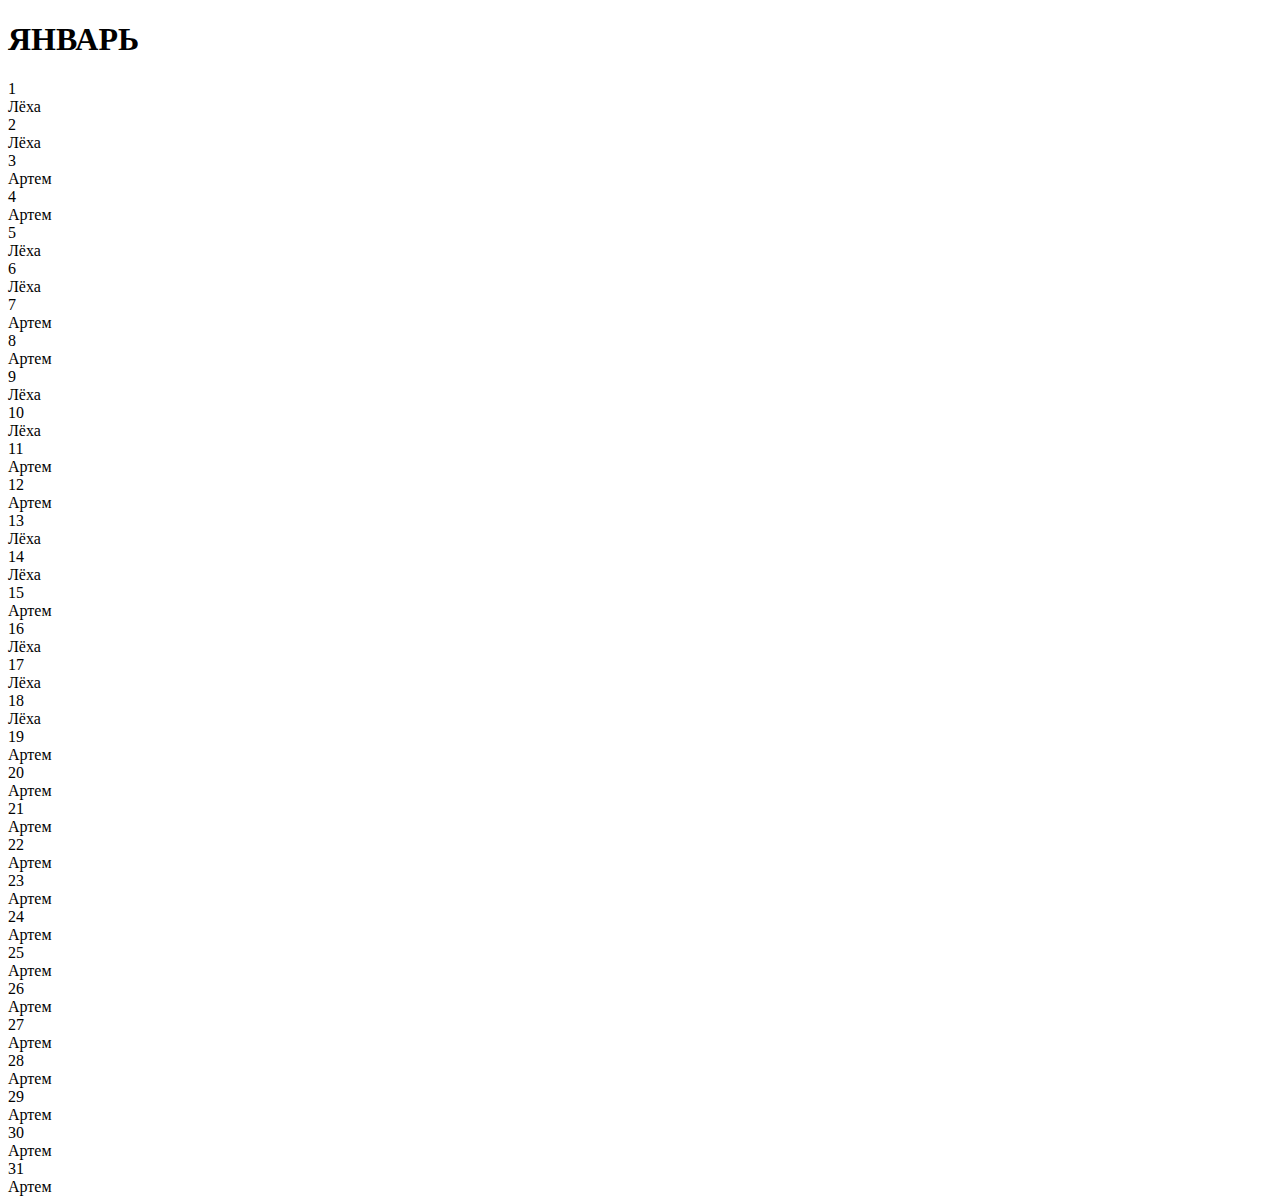
<file: index.html>
<!DOCTYPE html>
<html lang="ru">
<head>
  <meta charset="UTF-8">
  <meta name="viewport" content="width=device-width, initial-scale=1.0">
  <title>График смен</title>
  <link rel="stylesheet?=v1" href="style.css?=v2">
</head>
<body>

  <header class="header">
    <h1>ЯНВАРЬ</h1>
  </header>

  <main class="drum" id="drum">
    <!-- карточки генерируются JS -->
  </main>

  <script src="script.js"></script>
</body>
</html>
</file>
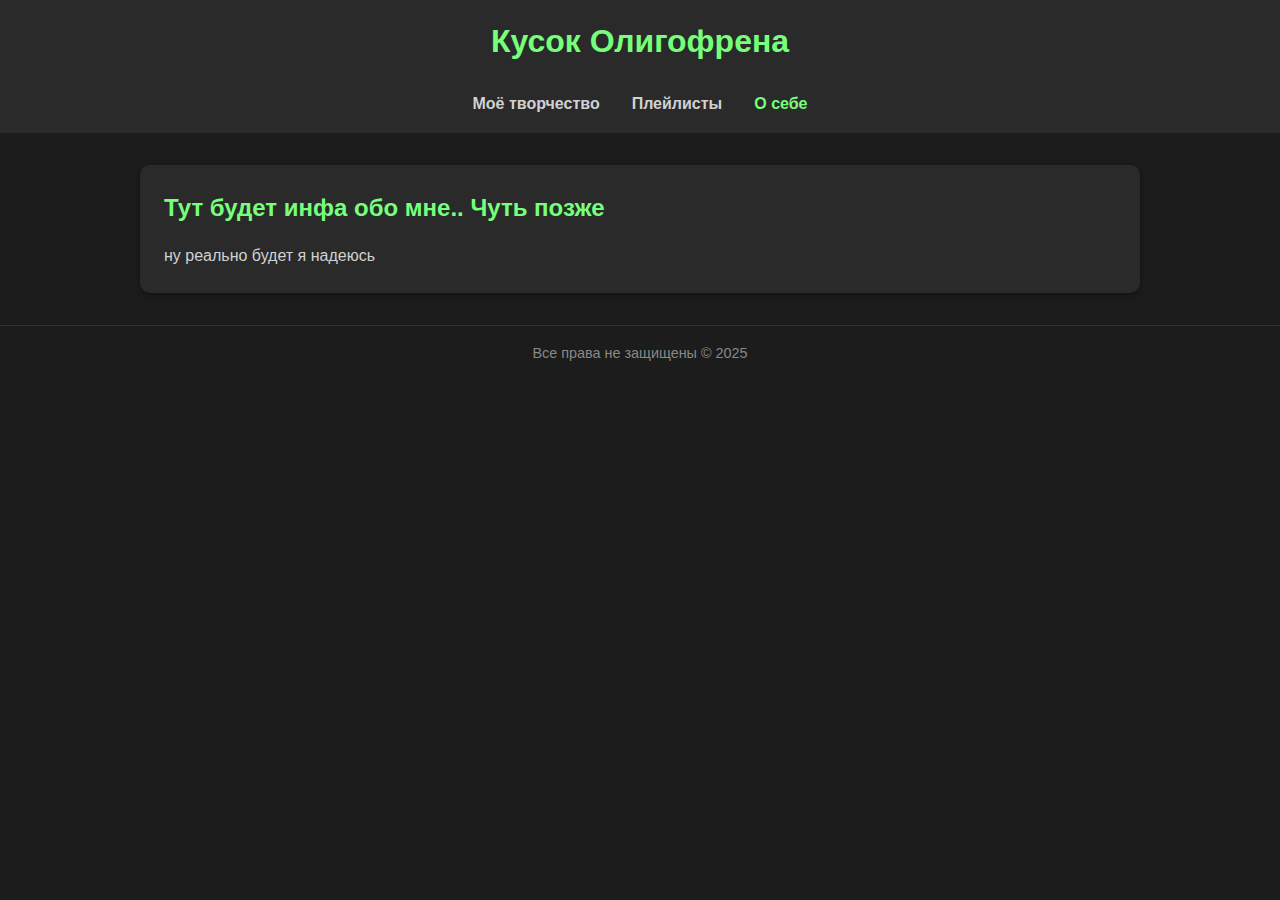
<file: html/about_me.html>
<!DOCTYPE html>
<html lang="ru">
<head>
  <meta charset="UTF-8">
  <meta name="viewport" content="width=device-width, initial-scale=1.0">
  <title>Кусок Олигофрена</title>
  <link rel="stylesheet" href="../css/style.css">
</head>
<body>
  <header>
  <div class="container">
    <h1><a href="../index.html" style="color: var(--accent); text-decoration: none;">Кусок Олигофрена</a></h1>
    <nav>
      <ul>
          <li><a href="my_creation.html">Моё творчество</a></li>
          <li><a href="playlists.html">Плейлисты</a></li>
          <li><a href="about_me.html" style="color: var(--accent);">О себе</a></li>
      </ul>
    </nav>
  </div>
</header>

  <main class="container">
  <section class="post-card">
    <h2>Тут будет инфа обо мне.. Чуть позже</h2>
    <p>
    ну реально будет я надеюсь
  </p>
</section>
  </main>
</body>
</html>

  </main>

  <footer class="site-footer">
    <p>Все права не защищены © 2025</p>
  </footer>
</body>
</html>
</file>
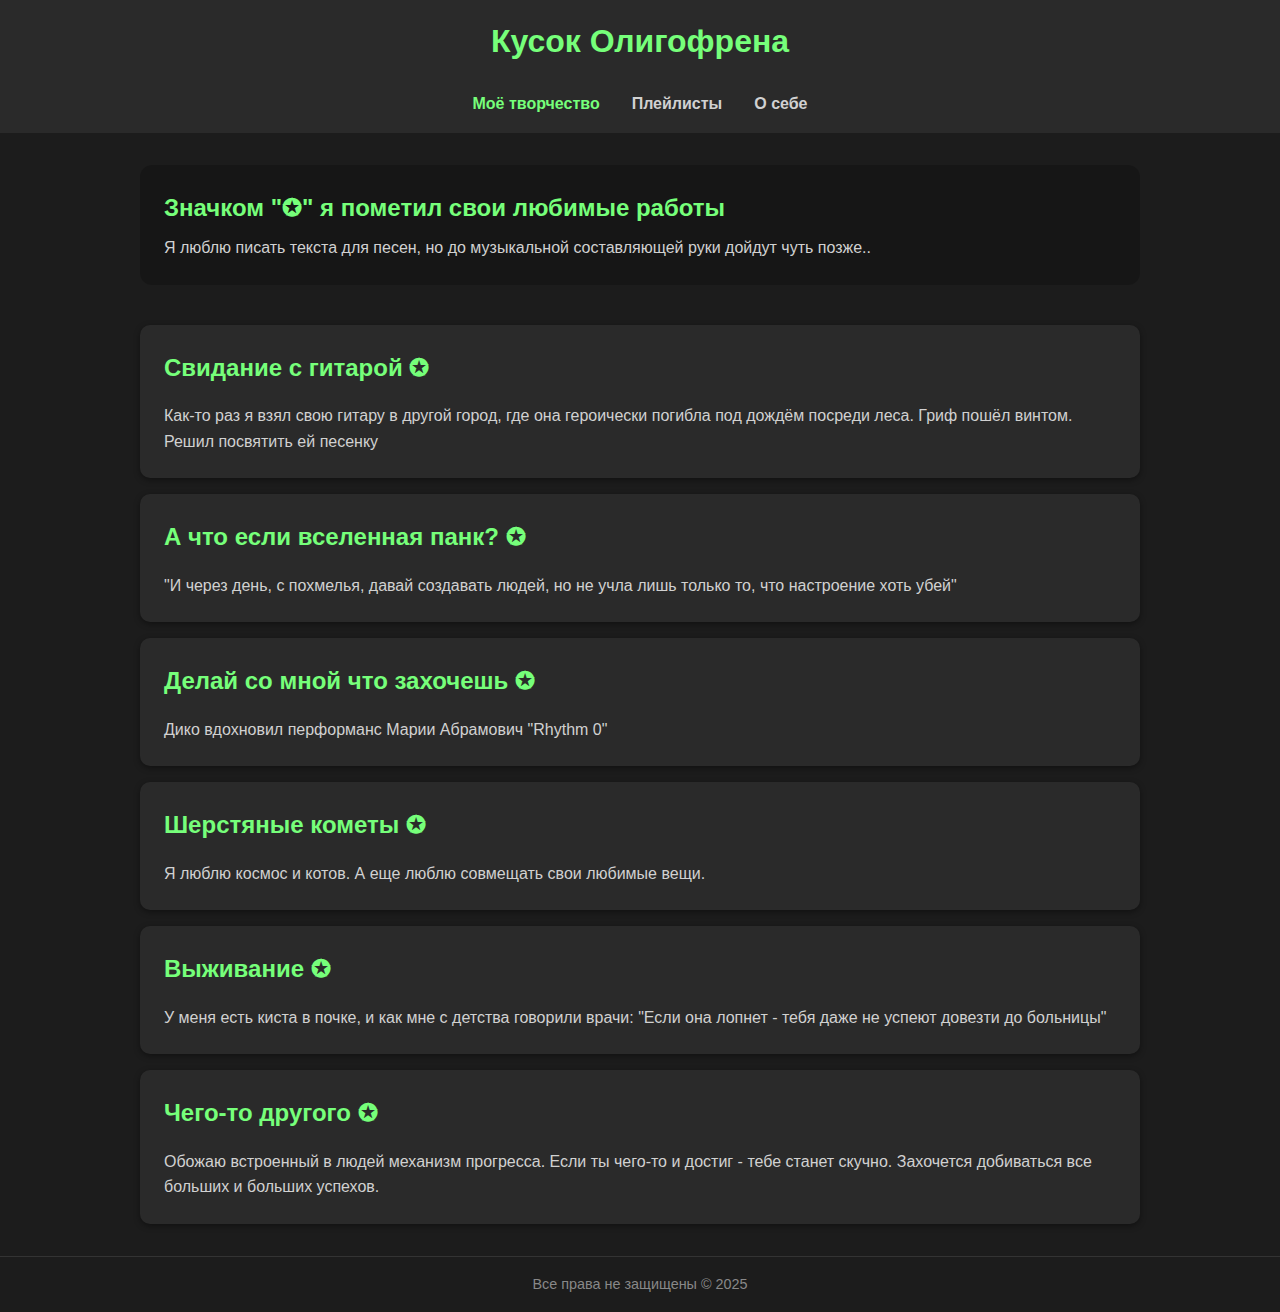
<file: html/my_creation.html>
<!DOCTYPE html>
<html lang="ru">
<head>
  <meta charset="UTF-8">
  <meta name="viewport" content="width=device-width, initial-scale=1.0">
  <title>Кусок Олигофрена</title>
  <link rel="stylesheet" href="../css/style.css">
</head>
<body>
  <header>
  <div class="container">
    <h1><a href="../index.html" style="color: var(--accent); text-decoration: none;">Кусок Олигофрена</a></h1>
    <nav>
      <ul>
          <li><a href="my_creation.html" style="color: var(--accent);">Моё творчество</a></li>
          <li><a href="playlists.html">Плейлисты</a></li>
          <li><a href="about_me.html">О себе</a></li>
      </ul>
    </nav>
  </div>
</header>

  <main class="container">
  <section class="profile-card">
    <h2>Значком "✪" я пометил свои любимые работы</h2>
    <p>
      Я люблю писать текста для песен, но до музыкальной составляющей руки дойдут чуть позже..
    </p>
  </section>

  <a href="songs/svidanie_s_gitaroy.html" class="post-card-link">
    <section class="post-card">
      <h2>Свидание с гитарой ✪</h2>
      <p>
        Как-то раз я взял свою гитару в другой город, где она героически погибла под дождём посреди леса. Гриф пошёл винтом. Решил посвятить ей песенку
      </p>
    </section>
  </a>
</html>

  <a href="songs/a_chto_esli_vselennaya_pank.html" class="post-card-link">
    <section class="post-card">
      <h2>А что если вселенная панк? ✪</h2>
      <p>
	    "И через день, с похмелья, давай создавать людей, но не учла лишь только то, что настроение хоть убей"
      </p>
    </section>
  </a>
</html>

  <a href="songs/delay_so_mnoy_chto_zahochesh.html" class="post-card-link">
    <section class="post-card">
      <h2>Делай со мной что захочешь ✪</h2>
      <p>
	    Дико вдохновил перформанс Марии Абрамович "Rhythm 0"
      </p>
    </section>
  </a>
</html>

  <a href="songs/sherstyanie_kometi.html" class="post-card-link">
    <section class="post-card">
      <h2>Шерстяные кометы ✪</h2>
      <p>
	    Я люблю космос и котов. А еще люблю совмещать свои любимые вещи.
      </p>
    </section>
  </a>
</html>

  <a href="songs/vijivanie.html" class="post-card-link">
    <section class="post-card">
      <h2>Выживание ✪</h2>
      <p>
	    У меня есть киста в почке, и как мне с детства говорили врачи: "Если она лопнет - тебя даже не успеют довезти до больницы"
      </p>
    </section>
  </a>
</html>

  <a href="songs/chegoto_drugogo.html" class="post-card-link">
    <section class="post-card">
      <h2>Чего-то другого ✪</h2>
      <p>
	    Обожаю встроенный в людей механизм прогресса. Если ты чего-то и достиг - тебе станет скучно. Захочется добиваться все больших и больших успехов.
      </p>
    </section>
  </a>
</main>
</body>
</html>



  </main>

  <footer class="site-footer">
    <p>Все права не защищены © 2025</p>
  </footer>
</body>
</html>
</file>
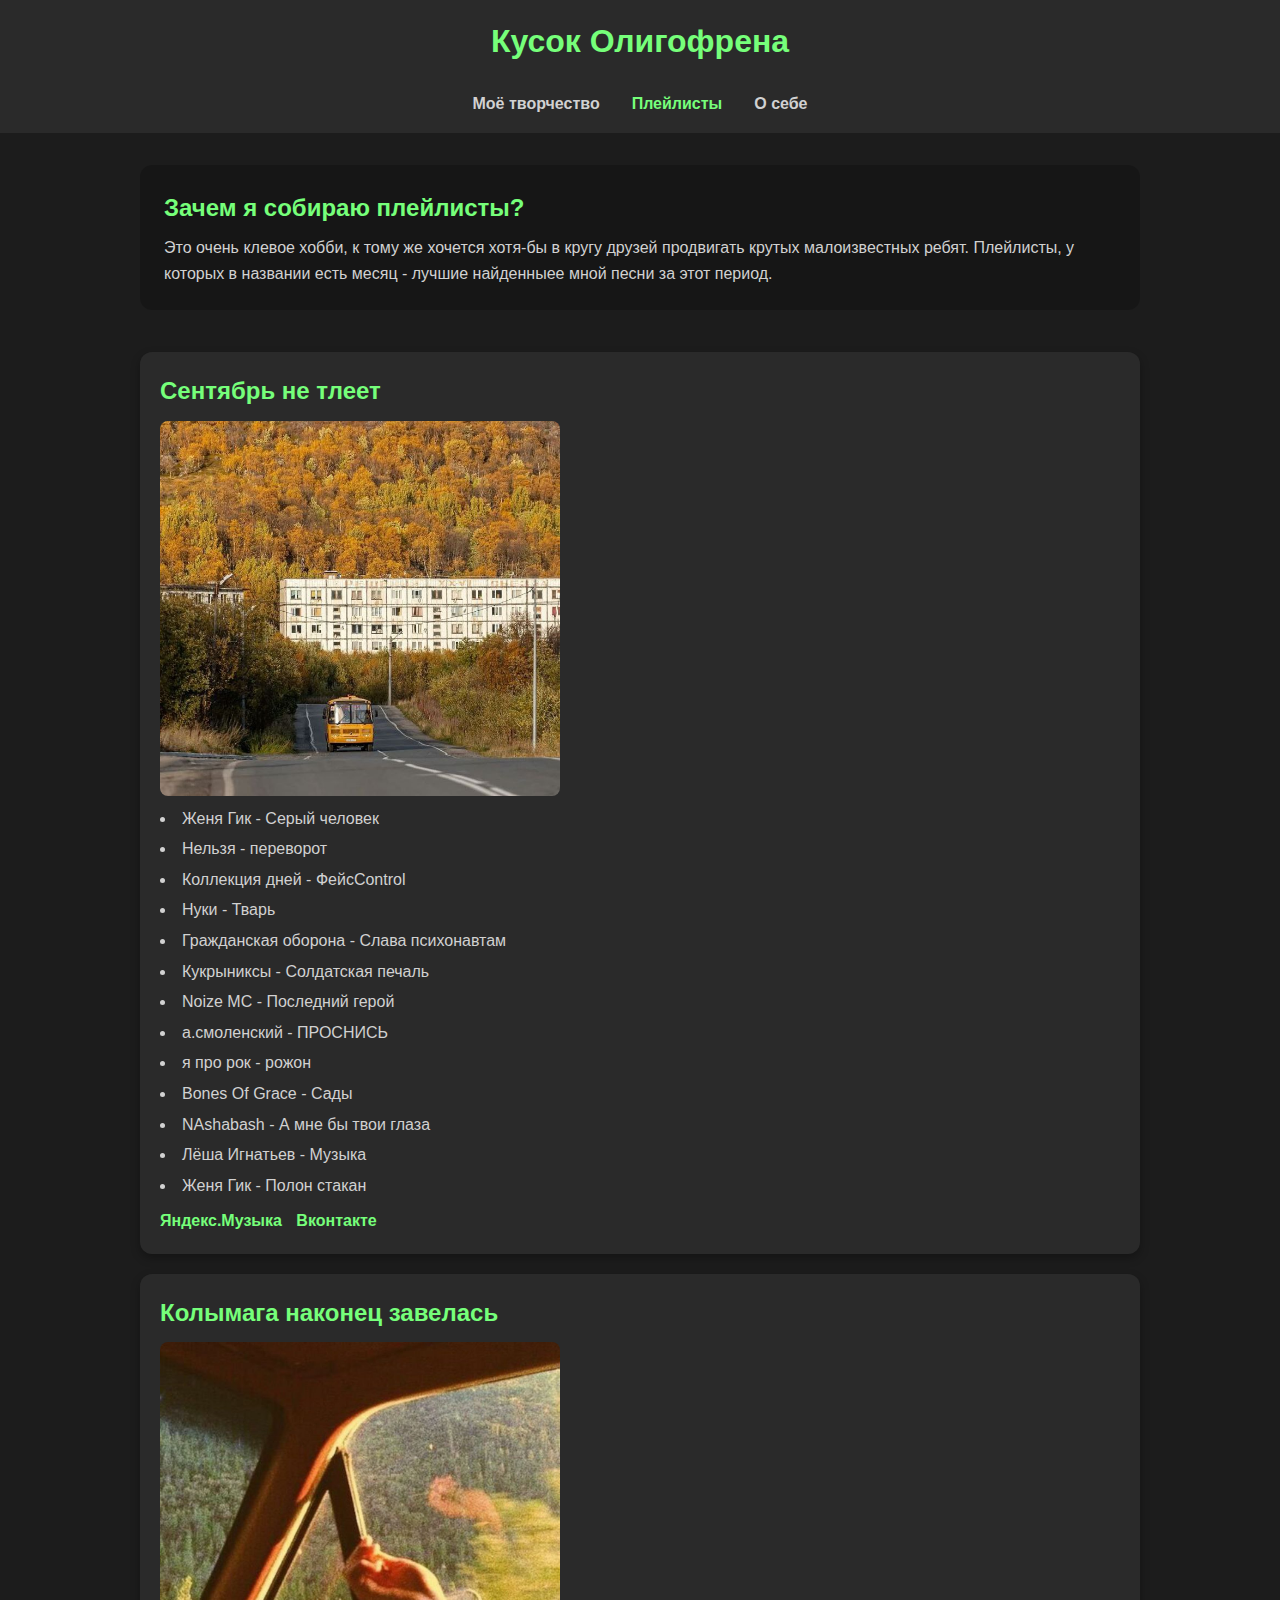
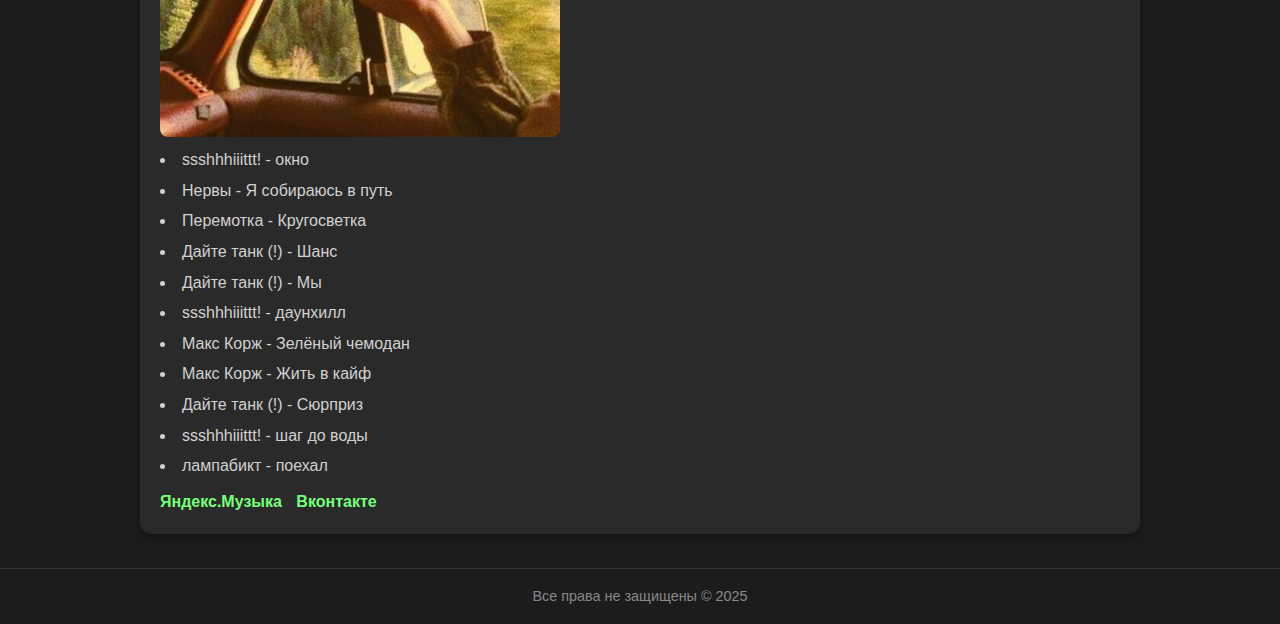
<file: html/playlists.html>
<!DOCTYPE html>
<html lang="ru">
<head>
  <meta charset="UTF-8">
  <meta name="viewport" content="width=device-width, initial-scale=1.0">
  <title>Кусок Олигофрена</title>
  <link rel="stylesheet" href="../css/style.css">
</head>
<body>
  <header>
  <div class="container">
    <h1><a href="../index.html" style="color: var(--accent); text-decoration: none;">Кусок Олигофрена</a></h1>
    <nav>
      <ul>
          <li><a href="my_creation.html">Моё творчество</a></li>
          <li><a href="playlists.html" style="color: var(--accent);">Плейлисты</a></li>
          <li><a href="about_me.html">О себе</a></li>
      </ul>
    </nav>
  </div>
</header>

  <main class="container">
  <section class="profile-card">
    <h2>Зачем я собираю плейлисты?</h2>
    <p>
      Это очень клевое хобби, к тому же хочется хотя-бы в кругу друзей продвигать крутых малоизвестных ребят. 
      Плейлисты, у которых в названии есть месяц - лучшие найденныее мной песни за этот период.
    </p>
  </section>

  <!-- Карточка плейлиста №1 -->
  <section class="playlist-card">
    <h2>Сентябрь не тлеет</h2>
    <img src="covers/september.jpg" alt="Обложка плейлиста Сентябрь">
    <ul>
      <li>Женя Гик - Серый человек</li>
      <li>Нельзя - переворот</li>
      <li>Коллекция дней - ФейсControl</li>
	  <li>Нуки - Тварь</li>
	  <li>Гражданская оборона - Слава психонавтам</li>
	  <li>Кукрыниксы - Солдатская печаль</li>
	  <li>Noize MC - Последний герой</li>
	  <li>а.смоленский - ПРОСНИСЬ</li>
	  <li>я про рок - рожон</li>
	  <li>Bones Of Grace - Сады</li>
	  <li>NAshabash - А мне бы твои глаза</li>
	  <li>Лёша Игнатьев - Музыка</li>
	  <li>Женя Гик - Полон стакан</li>
    </ul>
    <div class="playlist-links">
      <a href="https://music.yandex.ru/playlists/cd70aebb-df2f-56c3-bc25-7e1375425242?utm_source=web&utm_medium=copy_link" target="_blank">Яндекс.Музыка</a>
      <a href="https://vk.com/music/playlist/586065222_606_668cdb5f12d9cf9aca" target="_blank">Вконтакте</a>
    </div>
  </section>

  <!-- Карточка плейлиста №2 -->
  <section class="playlist-card">
    <h2>Колымага наконец завелась</h2>
    <img src="covers/kolimaga.jpg" alt="Обложка плейлиста Ночной драйв">
    <ul>
      <li>ssshhhiiittt! - окно</li>
	  <li>Нервы - Я собираюсь в путь</li>
	  <li>Перемотка - Кругосветка</li>
	  <li>Дайте танк (!) - Шанс</li>
	  <li>Дайте танк (!) - Мы</li>
	  <li>ssshhhiiittt! - даунхилл</li>
	  <li>Макс Корж - Зелёный чемодан</li>
	  <li>Макс Корж - Жить в кайф</li>
	  <li>Дайте танк (!) - Сюрприз</li>
	  <li>ssshhhiiittt! - шаг до воды</li>
	  <li>лампабикт - поехал</li>
	  
    </ul>
    <div class="playlist-links">
      <a href="https://music.yandex.ru/playlists/276df9ba-128b-85f0-b2fa-269fa7e6e58a?utm_source=web&utm_medium=copy_link" target="_blank">Яндекс.Музыка</a>
      <a href="https://vk.com/music/playlist/586065222_607_b69d4acf1596fdcfcc" target="_blank">Вконтакте</a>
    </div>
  </section>
</main>


  </main>

  <footer class="site-footer">
    <p>Все права не защищены © 2025</p>
  </footer>
</body>
</html>
</file>
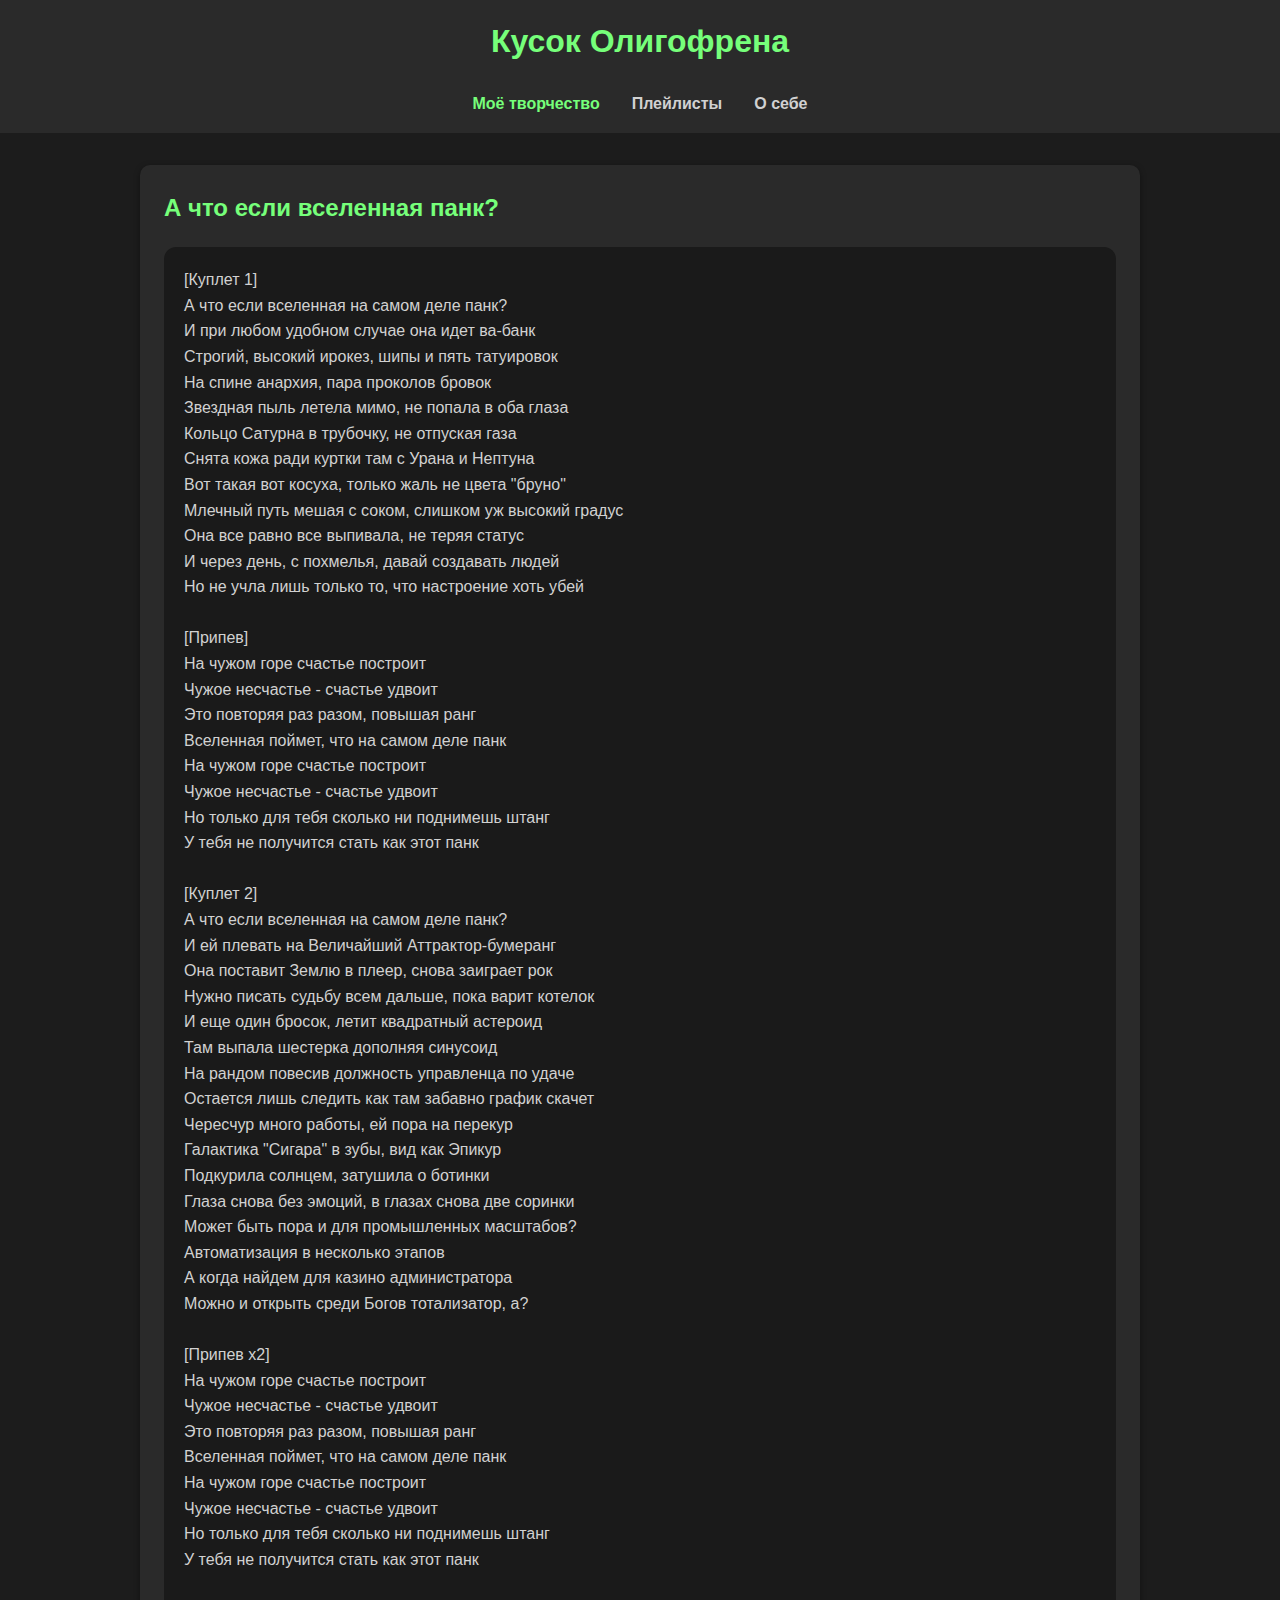
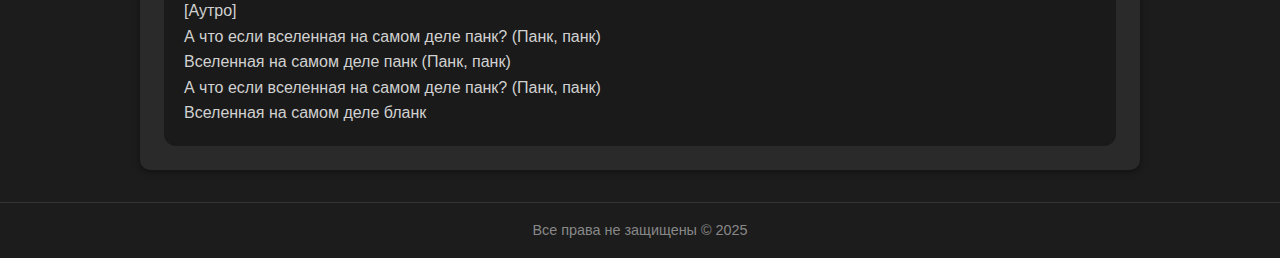
<file: html/songs/a_chto_esli_vselennaya_pank.html>
<!DOCTYPE html>
<html lang="ru">
<head>
  <meta charset="UTF-8">
  <meta name="viewport" content="width=device-width, initial-scale=1.0">
  <title>Текст песни</title>
  <link rel="stylesheet" href="../../css/style.css">
  <style>
    .lyrics-container {
      background-color: var(--bg-secondary, #1a1a1a);
      padding: 20px;
      border-radius: 12px;
      margin-top: 20px;
      white-space: pre-line; /* позволяет переносить строки по Enter */
      line-height: 1.6;
    }
    .lyrics-title {
      margin-bottom: 15px;
      color: var(--accent);
    }
  </style>
</head>
<body>
  <header>
    <div class="container">
      <h1><a href="../../index.html" style="color: var(--accent); text-decoration: none;">Кусок Олигофрена</a></h1>
      <nav>
        <ul>
          <li><a href="../my_creation.html" style="color: var(--accent);">Моё творчество</a></li>
          <li><a href="../playlists.html">Плейлисты</a></li>
          <li><a href="../about_me.html">О себе</a></li>
        </ul>
      </nav>
    </div>
  </header>

  <main class="container">
    <section class="post-card">
      <h2 class="lyrics-title">А что если вселенная панк?</h2>
      <div class="lyrics-container">[Куплет 1] 
А что если вселенная на самом деле панк?
И при любом удобном случае она идет ва-банк 
Строгий, высокий ирокез, шипы и пять татуировок
На спине анархия, пара проколов бровок 
Звездная пыль летела мимо, не попала в оба глаза 
Кольцо Сатурна в трубочку, не отпуская газа 
Снята кожа ради куртки там с Урана и Нептуна 
Вот такая вот косуха, только жаль не цвета "бруно"
Млечный путь мешая с соком, слишком уж высокий градус 
Она все равно все выпивала, не теряя статус 
И через день, с похмелья, давай создавать людей 
Но не учла лишь только то, что настроение хоть убей 

[Припев]
На чужом горе счастье построит
Чужое несчастье - счастье удвоит
Это повторяя раз разом, повышая ранг
Вселенная поймет, что на самом деле панк
На чужом горе счастье построит
Чужое несчастье - счастье удвоит
Но только для тебя сколько ни поднимешь штанг 
У тебя не получится стать как этот панк
 
[Куплет 2]
А что если вселенная на самом деле панк? 
И ей плевать на Величайший Аттрактор-бумеранг
Она поставит Землю в плеер, снова заиграет рок
Нужно писать судьбу всем дальше, пока варит котелок
И еще один бросок, летит квадратный астероид 
Там выпала шестерка дополняя синусоид 
На рандом повесив должность управленца по удаче 
Остается лишь следить как там забавно график скачет 
Чересчур много работы, ей пора на перекур
Галактика "Сигара" в зубы, вид как Эпикур
Подкурила солнцем, затушила о ботинки 
Глаза снова без эмоций, в глазах снова две соринки 
Может быть пора и для промышленных масштабов?
Автоматизация в несколько этапов
А когда найдем для казино администратора
Можно и открыть среди Богов тотализатор, а?

[Припев х2]
На чужом горе счастье построит
Чужое несчастье - счастье удвоит
Это повторяя раз разом, повышая ранг
Вселенная поймет, что на самом деле панк
На чужом горе счастье построит
Чужое несчастье - счастье удвоит
Но только для тебя сколько ни поднимешь штанг 
У тебя не получится стать как этот панк

[Аутро]
А что если вселенная на самом деле панк? (Панк, панк)
Вселенная на самом деле панк (Панк, панк)
А что если вселенная на самом деле панк? (Панк, панк)
Вселенная на самом деле бланк
      </div>
    </section>
  </main>

  <footer class="site-footer">
    <p>Все права не защищены © 2025</p>
  </footer>
</body>
</html>
</file>
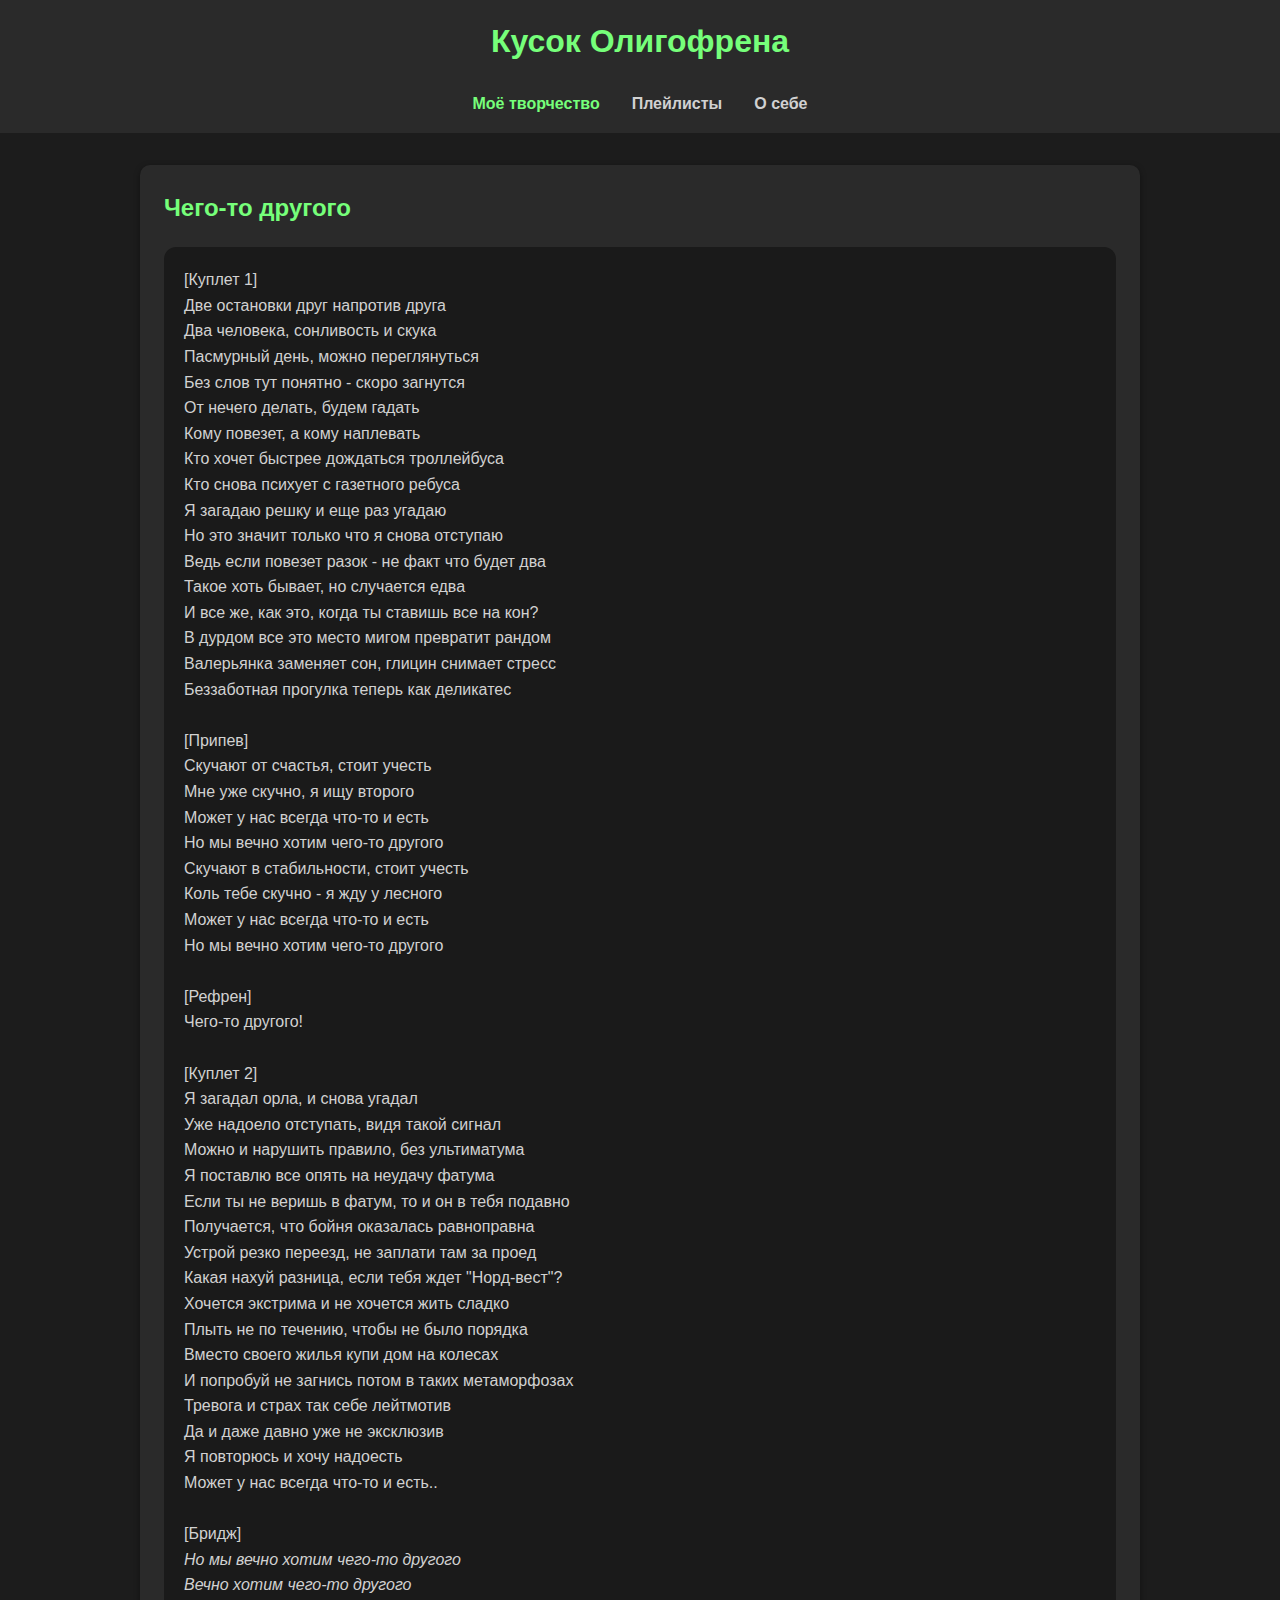
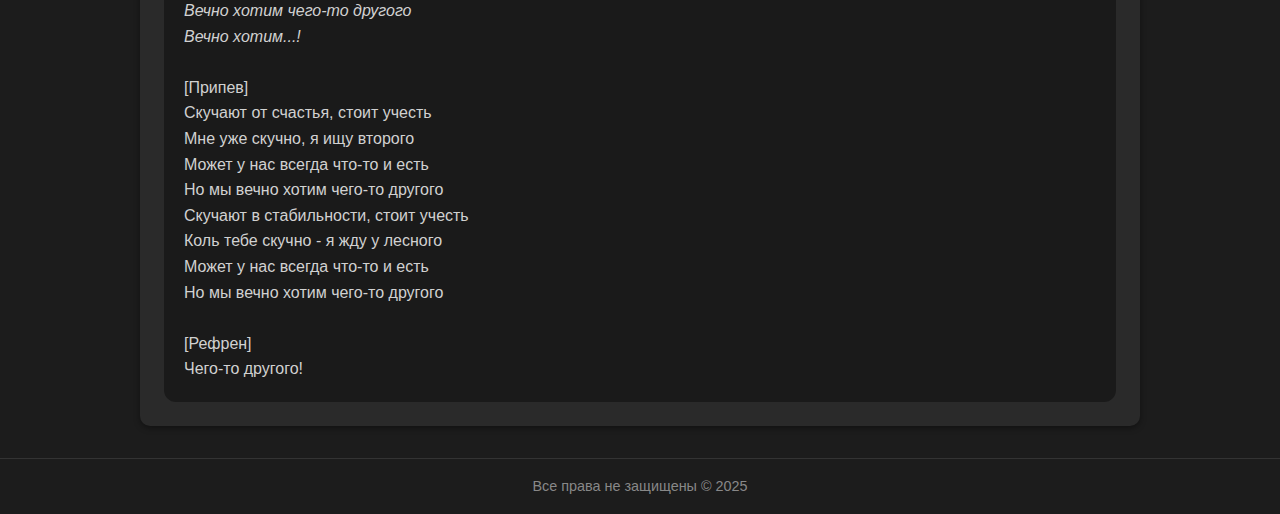
<file: html/songs/chegoto_drugogo.html>
<!DOCTYPE html>
<html lang="ru">
<head>
  <meta charset="UTF-8">
  <meta name="viewport" content="width=device-width, initial-scale=1.0">
  <title>Текст песни</title>
  <link rel="stylesheet" href="../../css/style.css">
  <style>
    .lyrics-container {
      background-color: var(--bg-secondary, #1a1a1a);
      padding: 20px;
      border-radius: 12px;
      margin-top: 20px;
      white-space: pre-line; /* позволяет переносить строки по Enter */
      line-height: 1.6;
    }
    .lyrics-title {
      margin-bottom: 15px;
      color: var(--accent);
    }
  </style>
</head>
<body>
  <header>
    <div class="container">
      <h1><a href="../../index.html" style="color: var(--accent); text-decoration: none;">Кусок Олигофрена</a></h1>
      <nav>
        <ul>
          <li><a href="../my_creation.html" style="color: var(--accent);">Моё творчество</a></li>
          <li><a href="../playlists.html">Плейлисты</a></li>
          <li><a href="../about_me.html">О себе</a></li>
        </ul>
      </nav>
    </div>
  </header>

  <main class="container">
    <section class="post-card">
      <h2 class="lyrics-title">Чего-то другого</h2>
      <div class="lyrics-container">[Куплет 1]
Две остановки друг напротив друга 
Два человека, сонливость и скука
Пасмурный день, можно переглянуться 
Без слов тут понятно - скоро загнутся
От нечего делать, будем гадать 
Кому повезет, а кому наплевать 
Кто хочет быстрее дождаться троллейбуса 
Кто снова психует с газетного ребуса
Я загадаю решку и еще раз угадаю 
Но это значит только что я снова отступаю 
Ведь если повезет разок - не факт что будет два 
Такое хоть бывает, но случается едва 
И все же, как это, когда ты ставишь все на кон?
В дурдом все это место мигом превратит рандом 
Валерьянка заменяет сон, глицин снимает стресс 
Беззаботная прогулка теперь как деликатес 

[Припев]
Скучают от счастья, стоит учесть 
Мне уже скучно, я ищу второго
Может у нас всегда что-то и есть 
Но мы вечно хотим чего-то другого 
Скучают в стабильности, стоит учесть 
Коль тебе скучно - я жду у лесного
Может у нас всегда что-то и есть 
Но мы вечно хотим чего-то другого 

[Рефрен]
Чего-то другого!

[Куплет 2]
Я загадал орла, и снова угадал 
Уже надоело отступать, видя такой сигнал
Можно и нарушить правило, без ультиматума
Я поставлю все опять на неудачу фатума
Если ты не веришь в фатум, то и он в тебя подавно 
Получается, что бойня оказалась равноправна
Устрой резко переезд, не заплати там за проед 
Какая нахуй разница, если тебя ждет "Норд-вест"?
Хочется экстрима и не хочется жить сладко 
Плыть не по течению, чтобы не было порядка
Вместо своего жилья купи дом на колесах
И попробуй не загнись потом в таких метаморфозах
Тревога и страх так себе лейтмотив
Да и даже давно уже не эксклюзив 
Я повторюсь и хочу надоесть
Может у нас всегда что-то и есть..

[Бридж]
<i>Но мы вечно хотим чего-то другого
Вечно хотим чего-то другого
Вечно хотим чего-то другого
Вечно хотим...!</i>

[Припев]
Скучают от счастья, стоит учесть 
Мне уже скучно, я ищу второго
Может у нас всегда что-то и есть 
Но мы вечно хотим чего-то другого 
Скучают в стабильности, стоит учесть 
Коль тебе скучно - я жду у лесного
Может у нас всегда что-то и есть 
Но мы вечно хотим чего-то другого 

[Рефрен]
Чего-то другого!
      </div>
    </section>
  </main>

  <footer class="site-footer">
    <p>Все права не защищены © 2025</p>
  </footer>
</body>
</html>
</file>
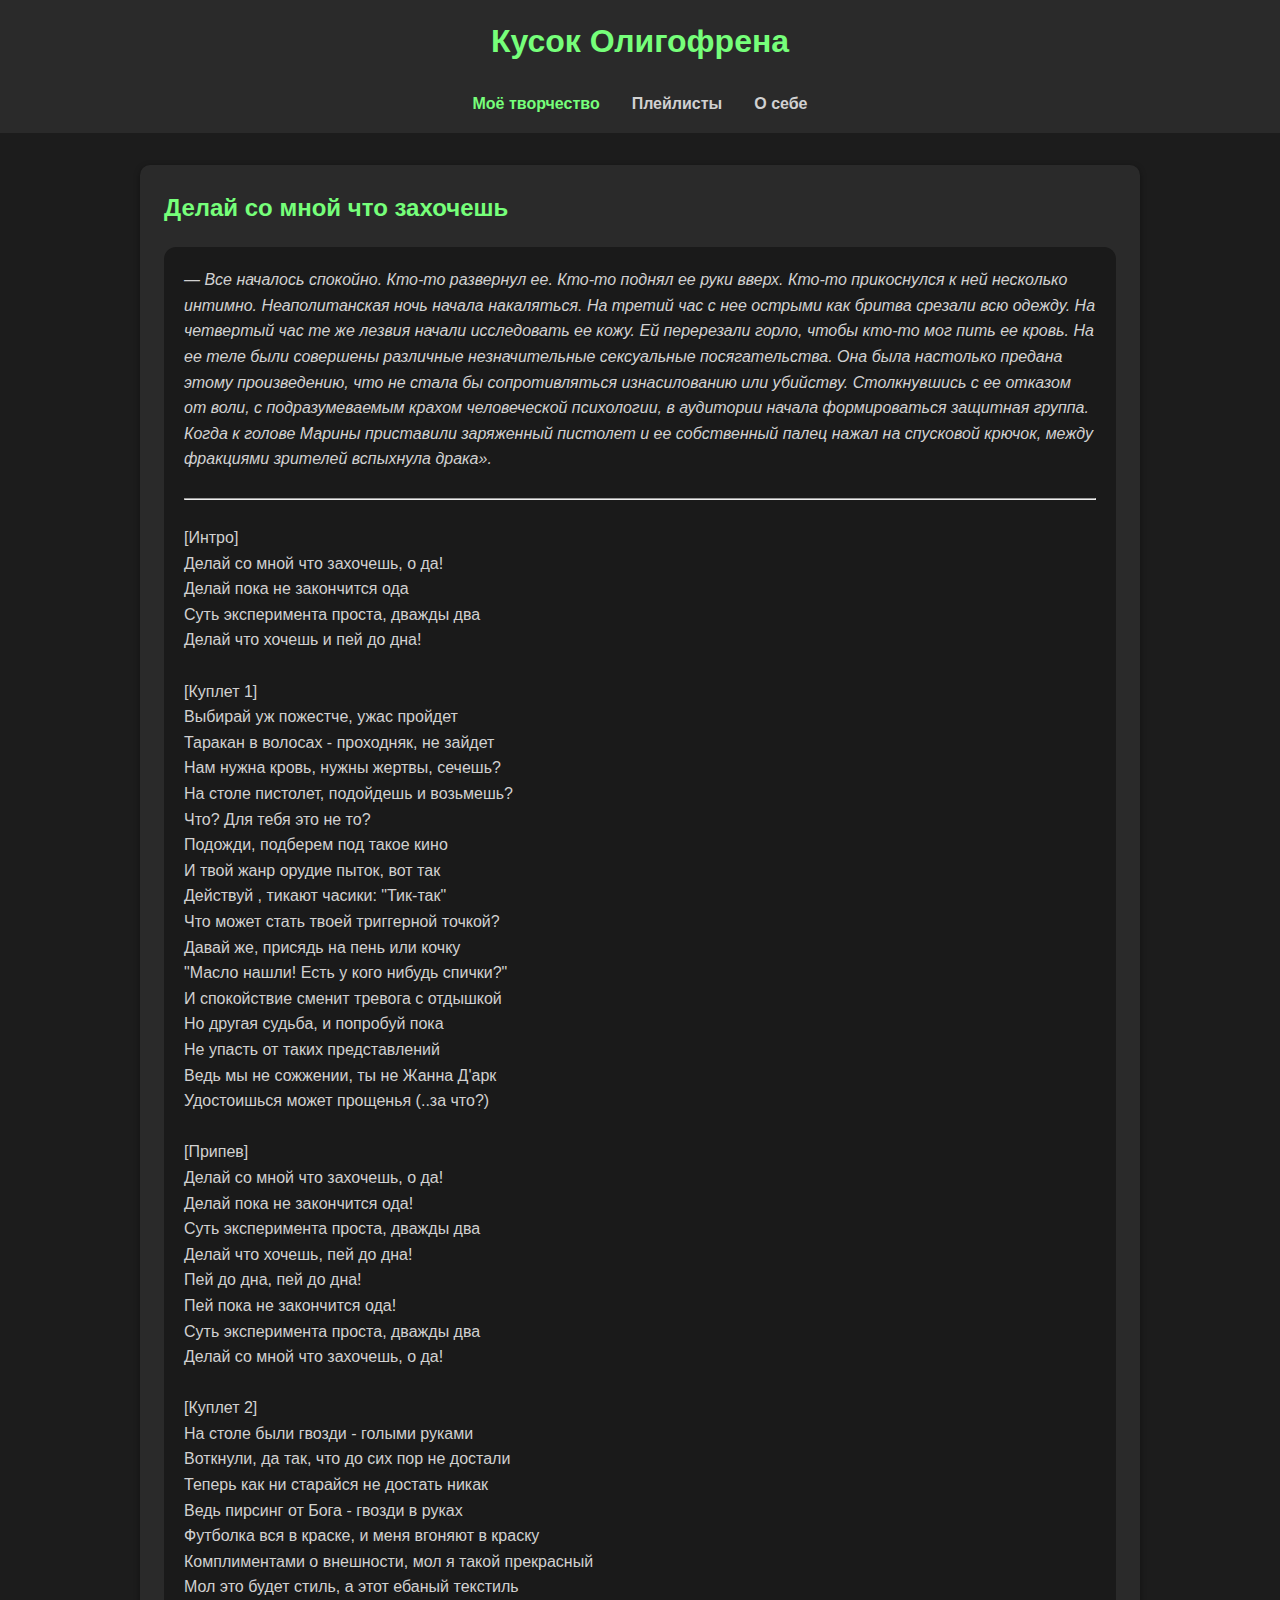
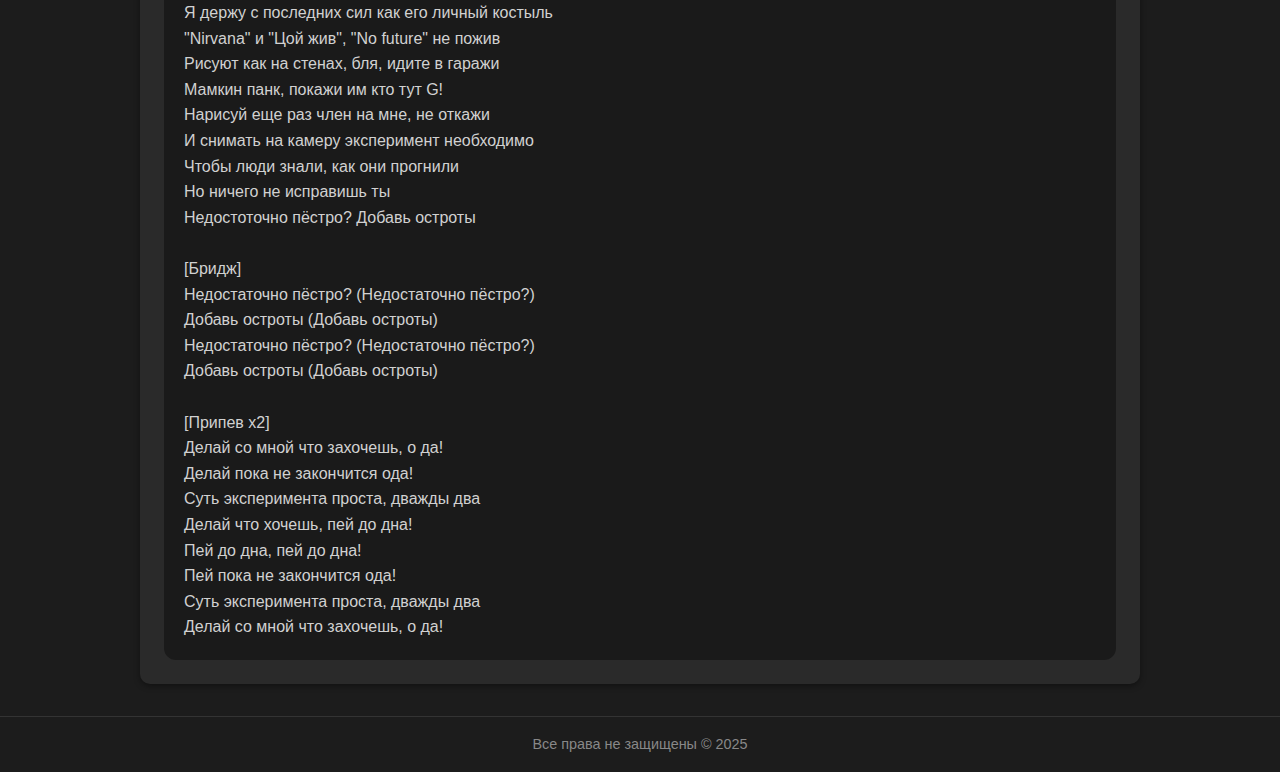
<file: html/songs/delay_so_mnoy_chto_zahochesh.html>
<!DOCTYPE html>
<html lang="ru">
<head>
  <meta charset="UTF-8">
  <meta name="viewport" content="width=device-width, initial-scale=1.0">
  <title>Текст песни</title>
  <link rel="stylesheet" href="../../css/style.css">
  <style>
    .lyrics-container {
      background-color: var(--bg-secondary, #1a1a1a);
      padding: 20px;
      border-radius: 12px;
      margin-top: 20px;
      white-space: pre-line; /* позволяет переносить строки по Enter */
      line-height: 1.6;
    }
    .lyrics-title {
      margin-bottom: 15px;
      color: var(--accent);
    }
  </style>
</head>
<body>
  <header>
    <div class="container">
      <h1><a href="../../index.html" style="color: var(--accent); text-decoration: none;">Кусок Олигофрена</a></h1>
      <nav>
        <ul>
          <li><a href="../my_creation.html" style="color: var(--accent);">Моё творчество</a></li>
          <li><a href="../playlists.html">Плейлисты</a></li>
          <li><a href="../about_me.html">О себе</a></li>
        </ul>
      </nav>
    </div>
  </header>

  <main class="container">
    <section class="post-card">
      <h2 class="lyrics-title">Делай со мной что захочешь</h2>
      <div class="lyrics-container"><i>— Все началось спокойно. Кто-то развернул ее. Кто-то поднял ее руки вверх. Кто-то прикоснулся к ней несколько интимно. Неаполитанская ночь начала накаляться. На третий час с нее острыми как бритва срезали всю одежду. На четвертый час те же лезвия начали исследовать ее кожу. Ей перерезали горло, чтобы кто-то мог пить ее кровь. На ее теле были совершены различные незначительные сексуальные посягательства. Она была настолько предана этому произведению, что не стала бы сопротивляться изнасилованию или убийству. Столкнувшись с ее отказом от воли, с подразумеваемым крахом человеческой психологии, в аудитории начала формироваться защитная группа. Когда к голове Марины приставили заряженный пистолет и ее собственный палец нажал на спусковой крючок, между фракциями зрителей вспыхнула драка».</i>

<hr>
[Интро]
Делай со мной что захочешь, о да!
Делай пока не закончится ода
Суть эксперимента проста, дважды два
Делай что хочешь и пей до дна!

[Куплет 1]
Выбирай уж пожестче, ужас пройдет
Таракан в волосах - проходняк, не зайдет
Нам нужна кровь, нужны жертвы, сечешь?
На столе пистолет, подойдешь и возьмешь?
Что? Для тебя это не то? 
Подожди, подберем под такое кино 
И твой жанр орудие пыток, вот так
Действуй , тикают часики: "Тик-так" 
Что может стать твоей триггерной точкой?
Давай же, присядь на пень или кочку
"Масло нашли! Есть у кого нибудь спички?"
И спокойствие сменит тревога с отдышкой 
Но другая судьба, и попробуй пока 
Не упасть от таких представлений 
Ведь мы не сожжении, ты не Жанна Д'арк 
Удостоишься может прощенья (..за что?)

[Припев]
Делай со мной что захочешь, о да!
Делай пока не закончится ода!
Суть эксперимента проста, дважды два
Делай что хочешь, пей до дна!
Пей до дна, пей до дна!
Пей пока не закончится ода!
Суть эксперимента проста, дважды два
Делай со мной что захочешь, о да! 

[Куплет 2]
На столе были гвозди - голыми руками
Воткнули, да так, что до сих пор не достали
Теперь как ни старайся не достать никак
Ведь пирсинг от Бога - гвозди в руках
Футболка вся в краске, и меня вгоняют в краску 
Комплиментами о внешности, мол я такой прекрасный
Мол это будет стиль, а этот ебаный текстиль 
Я держу с последних сил как его личный костыль 
"Nirvana" и "Цой жив", "No future" не пожив 
Рисуют как на стенах, бля, идите в гаражи
Мамкин панк, покажи им кто тут G! 
Нарисуй еще раз член на мне, не откажи
И снимать на камеру эксперимент необходимо 
Чтобы люди знали, как они прогнили 
Но ничего не исправишь ты 
Недостоточно пёстро? Добавь остроты 

[Бридж]
Недостаточно пёстро? (Недостаточно пёстро?)
Добавь остроты (Добавь остроты)
Недостаточно пёстро? (Недостаточно пёстро?)
Добавь остроты (Добавь остроты)

[Припев х2]
Делай со мной что захочешь, о да!
Делай пока не закончится ода!
Суть эксперимента проста, дважды два
Делай что хочешь, пей до дна!
Пей до дна, пей до дна!
Пей пока не закончится ода!
Суть эксперимента проста, дважды два
Делай со мной что захочешь, о да!
      </div>
    </section>
  </main>

  <footer class="site-footer">
    <p>Все права не защищены © 2025</p>
  </footer>
</body>
</html>
</file>
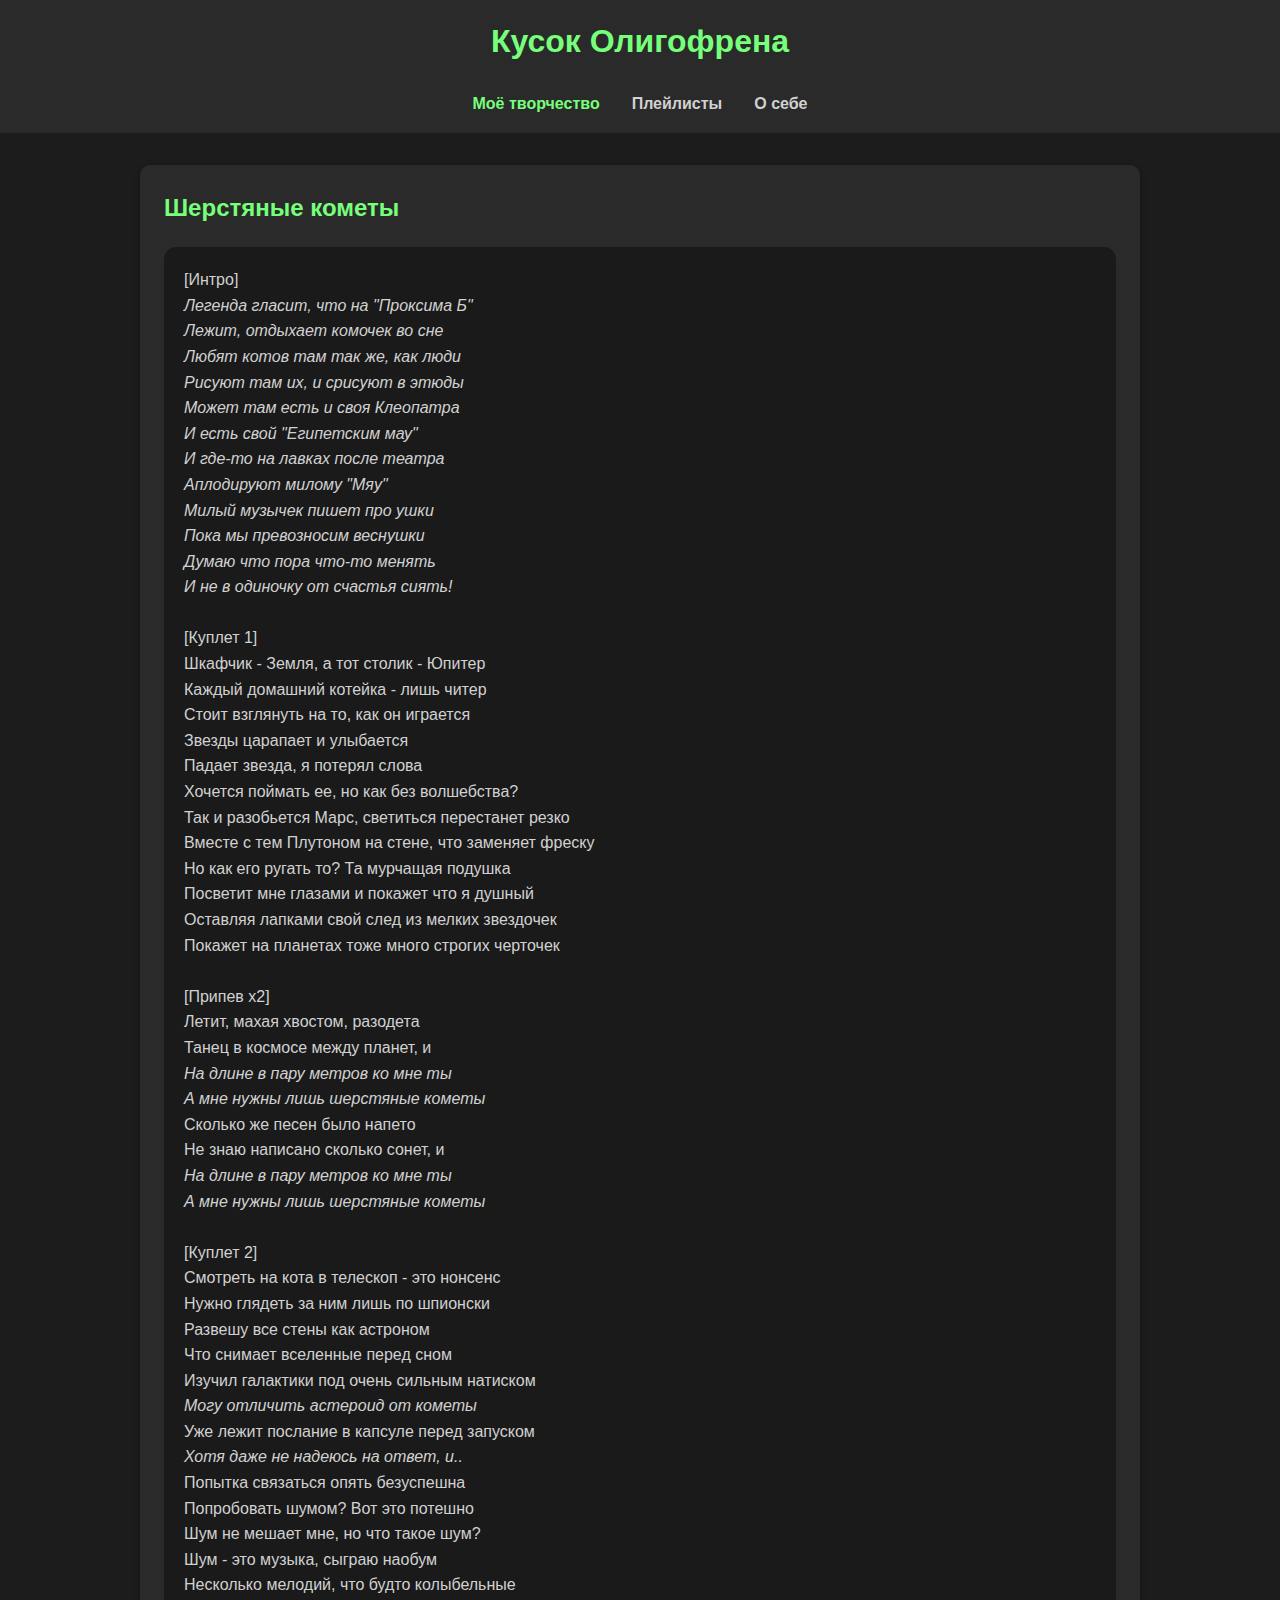
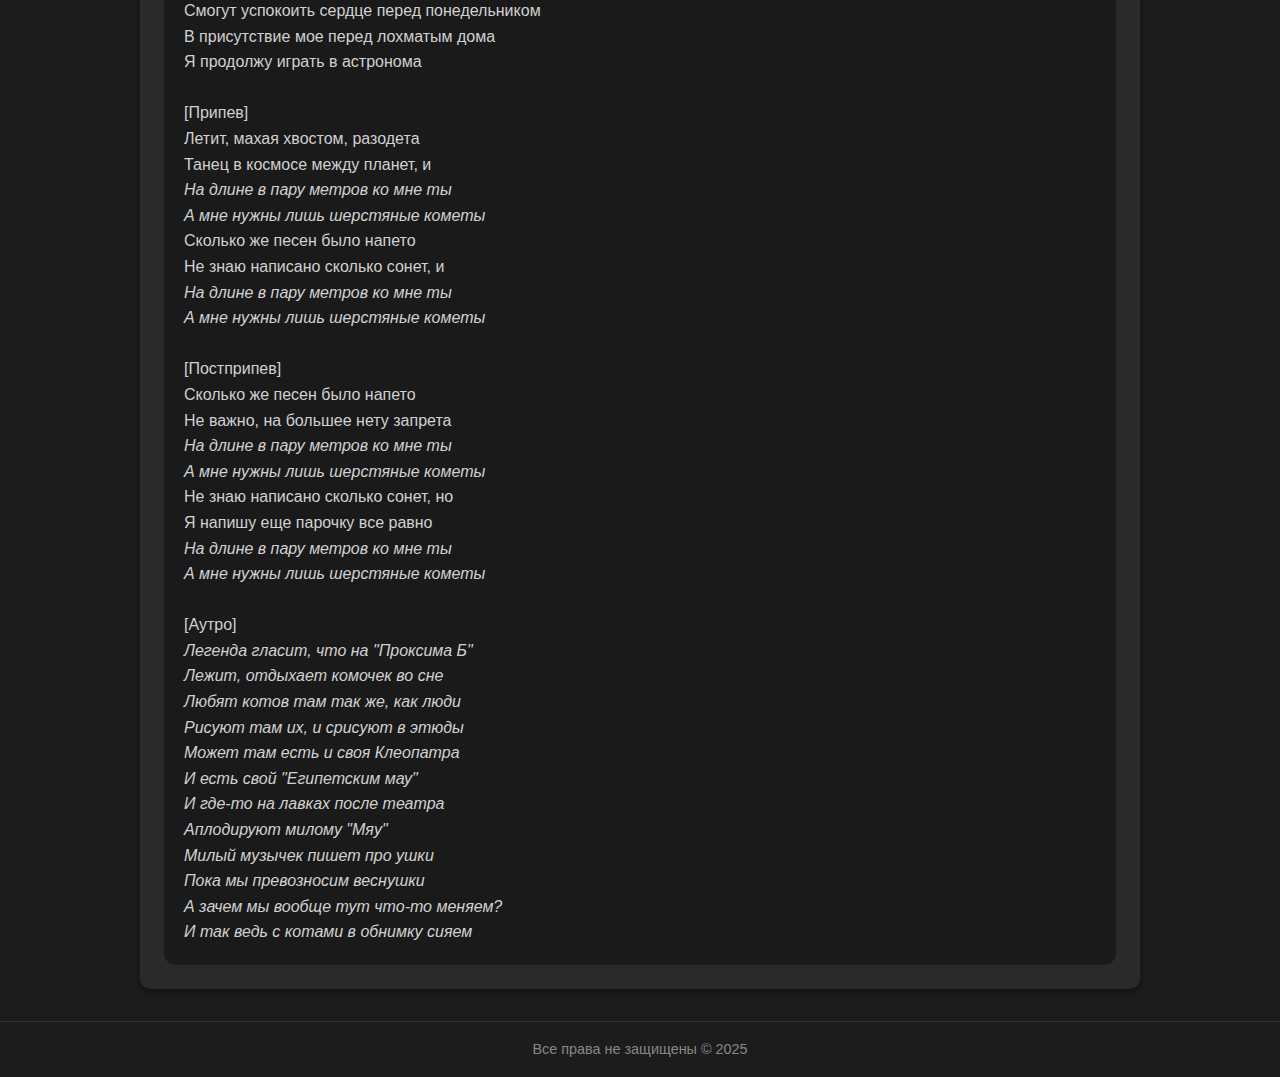
<file: html/songs/sherstyanie_kometi.html>
<!DOCTYPE html>
<html lang="ru">
<head>
  <meta charset="UTF-8">
  <meta name="viewport" content="width=device-width, initial-scale=1.0">
  <title>Текст песни</title>
  <link rel="stylesheet" href="../../css/style.css">
  <style>
    .lyrics-container {
      background-color: var(--bg-secondary, #1a1a1a);
      padding: 20px;
      border-radius: 12px;
      margin-top: 20px;
      white-space: pre-line; /* позволяет переносить строки по Enter */
      line-height: 1.6;
    }
    .lyrics-title {
      margin-bottom: 15px;
      color: var(--accent);
    }
  </style>
</head>
<body>
  <header>
    <div class="container">
      <h1><a href="../../index.html" style="color: var(--accent); text-decoration: none;">Кусок Олигофрена</a></h1>
      <nav>
        <ul>
          <li><a href="../my_creation.html" style="color: var(--accent);">Моё творчество</a></li>
          <li><a href="../playlists.html">Плейлисты</a></li>
          <li><a href="../about_me.html">О себе</a></li>
        </ul>
      </nav>
    </div>
  </header>

  <main class="container">
    <section class="post-card">
      <h2 class="lyrics-title">Шерстяные кометы</h2>
      <div class="lyrics-container">[Интро]
<i>Легенда гласит, что на "Проксима Б"
Лежит, отдыхает комочек во сне
Любят котов там так же, как люди
Рисуют там их, и срисуют в этюды
Может там есть и своя Клеопатра
И есть свой "Египетским мау"
И где-то на лавках после театра
Аплодируют милому "Мяу"
Милый музычек пишет про ушки
Пока мы превозносим веснушки
Думаю что пора что-то менять
И не в одиночку от счастья сиять!</i>

[Куплет 1]
Шкафчик - Земля, а тот столик - Юпитер 
Каждый домашний котейка - лишь читер 
Стоит взглянуть на то, как он играется 
Звезды царапает и улыбается 
Падает звезда, я потерял слова 
Хочется поймать ее, но как без волшебства?
Так и разобьется Марс, светиться перестанет резко 
Вместе с тем Плутоном на стене, что заменяет фреску 
Но как его ругать то? Та мурчащая подушка 
Посветит мне глазами и покажет что я душный 
Оставляя лапками свой след из мелких звездочек 
Покажет на планетах тоже много строгих черточек

[Припев х2]
Летит, махая хвостом, разодета 
Танец в космосе между планет, и 
<i>На длине в пару метров ко мне ты
А мне нужны лишь шерстяные кометы</i>
Сколько же песен было напето
Не знаю написано сколько сонет, и 
<i>На длине в пару метров ко мне ты
А мне нужны лишь шерстяные кометы</i>

[Куплет 2] 
Смотреть на кота в телескоп - это нонсенс 
Нужно глядеть за ним лишь по шпионски
Развешу все стены как астроном 
Что снимает вселенные перед сном 
Изучил галактики под очень сильным натиском
<i>Могу отличить астероид от кометы</i>
Уже лежит послание в капсуле перед запуском
<i>Хотя даже не надеюсь на ответ, и..</i>
Попытка связаться опять безуспешна 
Попробовать шумом? Вот это потешно
Шум не мешает мне, но что такое шум?
Шум - это музыка, сыграю наобум 
Несколько мелодий, что будто колыбельные 
Смогут успокоить сердце перед понедельником 
В присутствие мое перед лохматым дома 
Я продолжу играть в астронома

[Припев]
Летит, махая хвостом, разодета 
Танец в космосе между планет, и 
<i>На длине в пару метров ко мне ты
А мне нужны лишь шерстяные кометы</i>
Сколько же песен было напето
Не знаю написано сколько сонет, и 
<i>На длине в пару метров ко мне ты
А мне нужны лишь шерстяные кометы</i>

[Постприпев]
Сколько же песен было напето 
Не важно, на большее нету запрета 
<i>На длине в пару метров ко мне ты
А мне нужны лишь шерстяные кометы</i>
Не знаю написано сколько сонет, но 
Я напишу еще парочку все равно
<i>На длине в пару метров ко мне ты
А мне нужны лишь шерстяные кометы</i>

[Аутро]
<i>Легенда гласит, что на "Проксима Б"
Лежит, отдыхает комочек во сне 
Любят котов там так же, как люди
Рисуют там их, и срисуют в этюды
Может там есть и своя Клеопатра
И есть свой "Египетским мау"
И где-то на лавках после театра
Аплодируют милому "Мяу"
Милый музычек пишет про ушки
Пока мы превозносим веснушки
А зачем мы вообще тут что-то меняем?
И так ведь с котами в обнимку сияем</i>
      </div>
    </section>
  </main>

  <footer class="site-footer">
    <p>Все права не защищены © 2025</p>
  </footer>
</body>
</html>
</file>
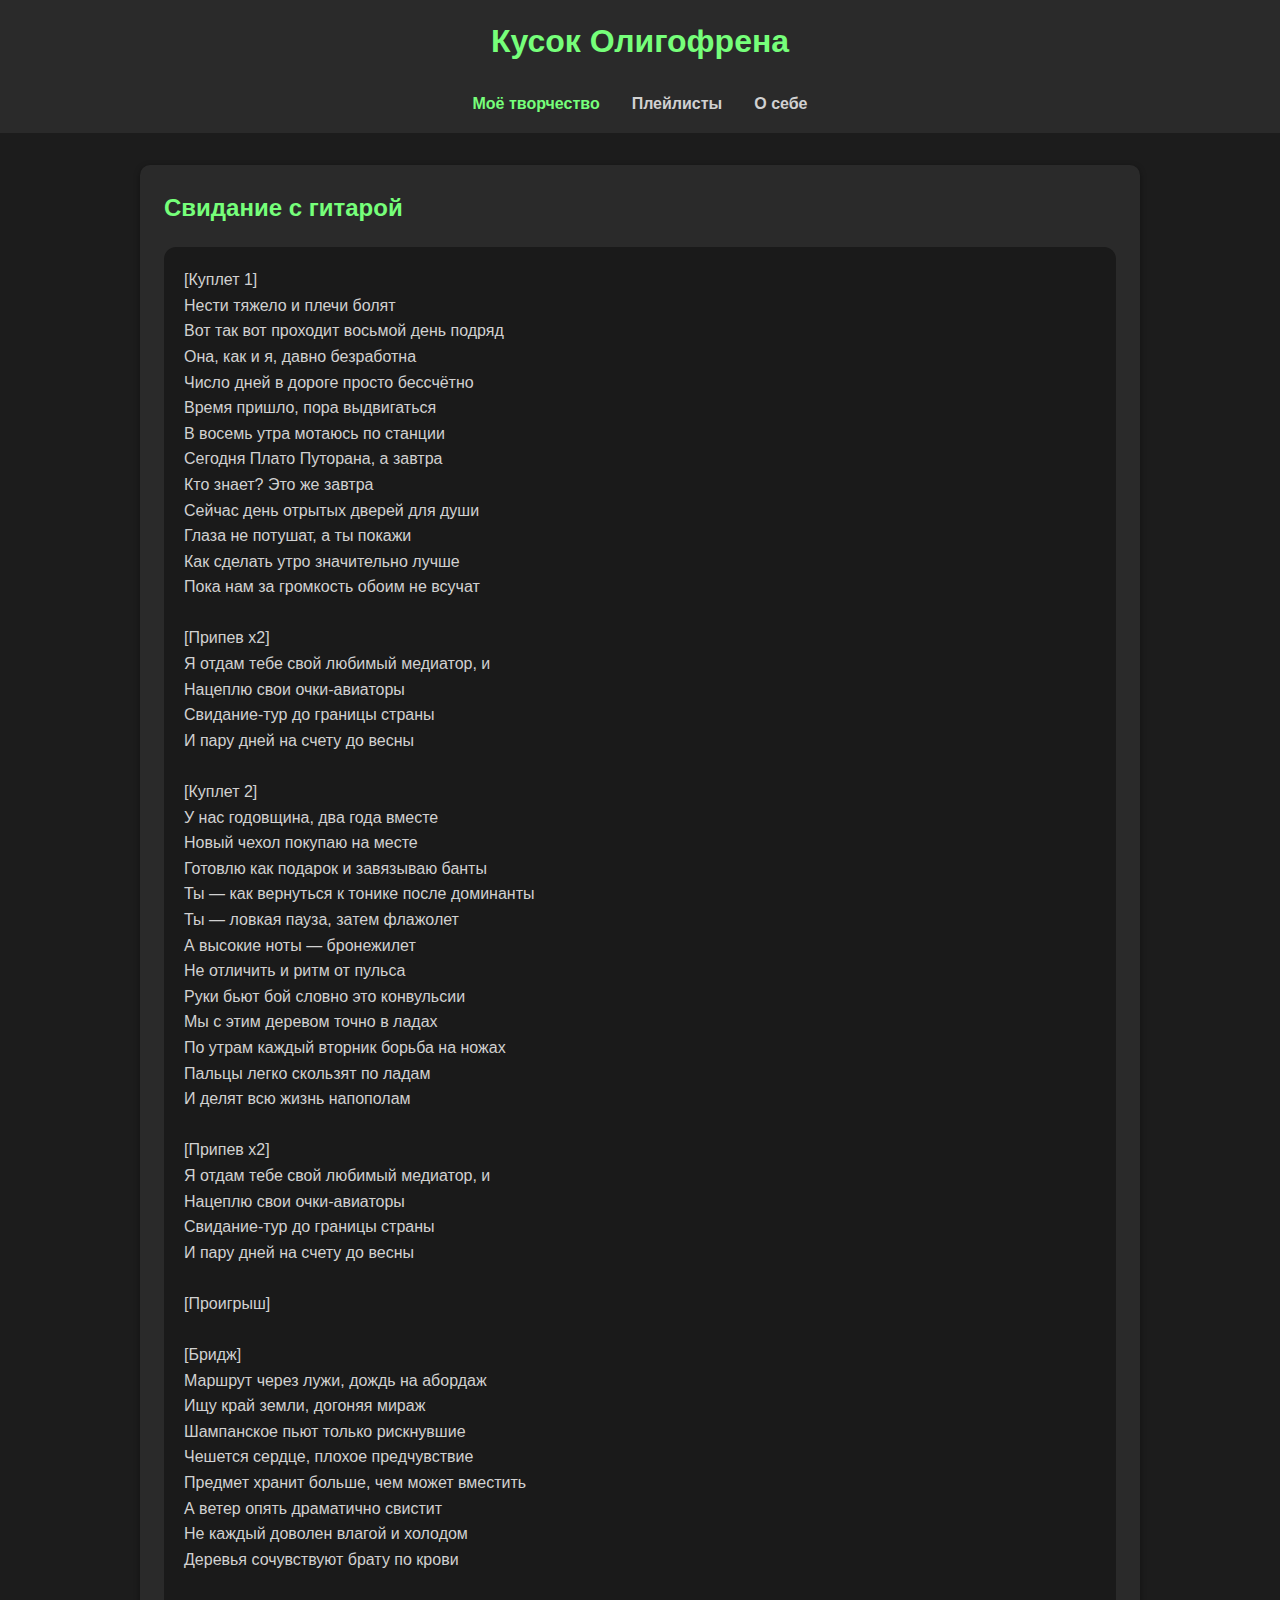
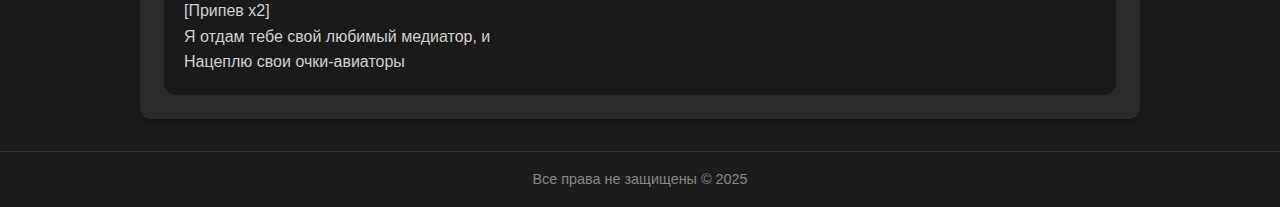
<file: html/songs/svidanie_s_gitaroy.html>
<!DOCTYPE html>
<html lang="ru">
<head>
  <meta charset="UTF-8">
  <meta name="viewport" content="width=device-width, initial-scale=1.0">
  <title>Текст песни</title>
  <link rel="stylesheet" href="../../css/style.css">
  <style>
    .lyrics-container {
      background-color: var(--bg-secondary, #1a1a1a);
      padding: 20px;
      border-radius: 12px;
      margin-top: 20px;
      white-space: pre-line; /* позволяет переносить строки по Enter */
      line-height: 1.6;
    }
    .lyrics-title {
      margin-bottom: 15px;
      color: var(--accent);
    }
  </style>
</head>
<body>
  <header>
    <div class="container">
      <h1><a href="../../index.html" style="color: var(--accent); text-decoration: none;">Кусок Олигофрена</a></h1>
      <nav>
        <ul>
          <li><a href="../my_creation.html" style="color: var(--accent);">Моё творчество</a></li>
          <li><a href="../playlists.html">Плейлисты</a></li>
          <li><a href="../about_me.html">О себе</a></li>
        </ul>
      </nav>
    </div>
  </header>

  <main class="container">
    <section class="post-card">
      <h2 class="lyrics-title">Свидание с гитарой</h2>
      <div class="lyrics-container">[Куплет 1]
Нести тяжело и плечи болят
Вот так вот проходит восьмой день подряд
Она, как и я, давно безработна
Число дней в дороге просто бессчётно
Время пришло, пора выдвигаться
В восемь утра мотаюсь по станции
Сегодня Плато Путорана, а завтра
Кто знает? Это же завтра
Сейчас день отрытых дверей для души
Глаза не потушат, а ты покажи
Как сделать утро значительно лучше
Пока нам за громкость обоим не всучат

[Припев х2]
Я отдам тебе свой любимый медиатор, и
Нацеплю свои очки-авиаторы
Свидание-тур до границы страны
И пару дней на счету до весны

[Куплет 2]
У нас годовщина, два года вместе
Новый чехол покупаю на месте
Готовлю как подарок и завязываю банты
Ты — как вернуться к тонике после доминанты
Ты — ловкая пауза, затем флажолет 
А высокие ноты — бронежилет
Не отличить и ритм от пульса
Руки бьют бой словно это конвульсии
Мы с этим деревом точно в ладах
По утрам каждый вторник борьба на ножах
Пальцы легко скользят по ладам
И делят всю жизнь напополам

[Припев х2]
Я отдам тебе свой любимый медиатор, и
Нацеплю свои очки-авиаторы
Свидание-тур до границы страны
И пару дней на счету до весны

[Проигрыш]

[Бридж]
Маршрут через лужи, дождь на абордаж
Ищу край земли, догоняя мираж
Шампанское пьют только рискнувшие
Чешется сердце, плохое предчувствие 
Предмет хранит больше, чем может вместить
А ветер опять драматично свистит
Не каждый доволен влагой и холодом
Деревья сочувствуют брату по крови

[Припев х2] 
Я отдам тебе свой любимый медиатор, и
Нацеплю свои очки-авиаторы
      </div>
    </section>
  </main>

  <footer class="site-footer">
    <p>Все права не защищены © 2025</p>
  </footer>
</body>
</html>
</file>
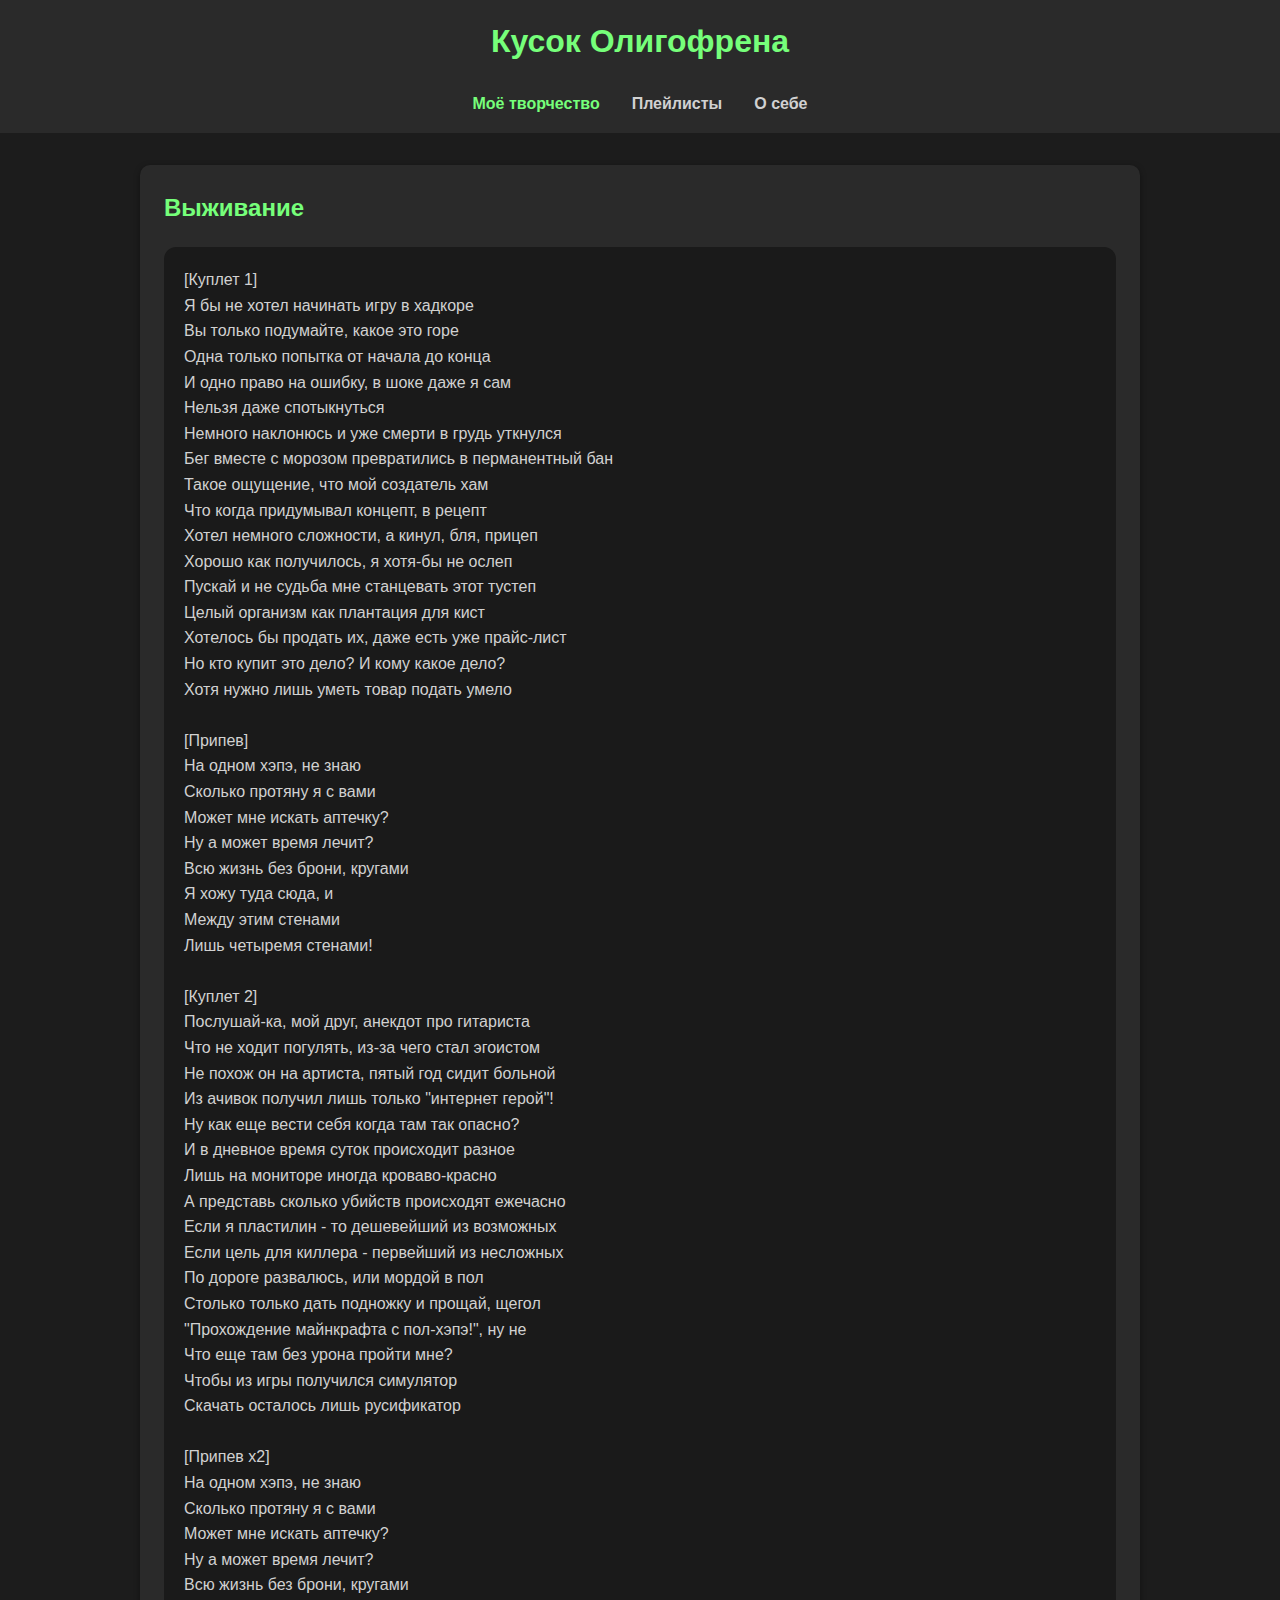
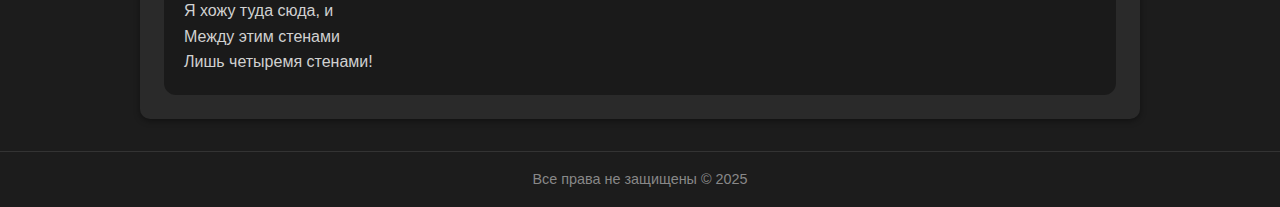
<file: html/songs/vijivanie.html>
<!DOCTYPE html>
<html lang="ru">
<head>
  <meta charset="UTF-8">
  <meta name="viewport" content="width=device-width, initial-scale=1.0">
  <title>Текст песни</title>
  <link rel="stylesheet" href="../../css/style.css">
  <style>
    .lyrics-container {
      background-color: var(--bg-secondary, #1a1a1a);
      padding: 20px;
      border-radius: 12px;
      margin-top: 20px;
      white-space: pre-line; /* позволяет переносить строки по Enter */
      line-height: 1.6;
    }
    .lyrics-title {
      margin-bottom: 15px;
      color: var(--accent);
    }
  </style>
</head>
<body>
  <header>
    <div class="container">
      <h1><a href="../../index.html" style="color: var(--accent); text-decoration: none;">Кусок Олигофрена</a></h1>
      <nav>
        <ul>
          <li><a href="../my_creation.html" style="color: var(--accent);">Моё творчество</a></li>
          <li><a href="../playlists.html">Плейлисты</a></li>
          <li><a href="../about_me.html">О себе</a></li>
        </ul>
      </nav>
    </div>
  </header>

  <main class="container">
    <section class="post-card">
      <h2 class="lyrics-title">Выживание</h2>
      <div class="lyrics-container">[Куплет 1]
Я бы не хотел начинать игру в хадкоре 
Вы только подумайте, какое это горе 
Одна только попытка от начала до конца 
И одно право на ошибку, в шоке даже я сам 
Нельзя даже спотыкнуться 
Немного наклонюсь и уже смерти в грудь уткнулся 
Бег вместе с морозом превратились в перманентный бан 
Такое ощущение, что мой создатель хам
Что когда придумывал концепт, в рецепт 
Хотел немного сложности, а кинул, бля, прицеп 
Хорошо как получилось, я хотя-бы не ослеп 
Пускай и не судьба мне станцевать этот тустеп
Целый организм как плантация для кист 
Хотелось бы продать их, даже есть уже прайс-лист 
Но кто купит это дело? И кому какое дело?
Хотя нужно лишь уметь товар подать умело

[Припев]
На одном хэпэ, не знаю 
Сколько протяну я с вами 
Может мне искать аптечку?
Ну а может время лечит?
Всю жизнь без брони, кругами 
Я хожу туда сюда, и 
Между этим стенами 
Лишь четыремя стенами!

[Куплет 2]
Послушай-ка, мой друг, анекдот про гитариста 
Что не ходит погулять, из-за чего стал эгоистом 
Не похож он на артиста, пятый год сидит больной 
Из ачивок получил лишь только "интернет герой"!
Ну как еще вести себя когда там так опасно?
И в дневное время суток происходит разное 
Лишь на мониторе иногда кроваво-красно
А представь сколько убийств происходят ежечасно 
Если я пластилин - то дешевейший из возможных 
Если цель для киллера - первейший из несложных 
По дороге развалюсь, или мордой в пол 
Столько только дать подножку и прощай, щегол 
"Прохождение майнкрафта с пол-хэпэ!", ну не 
Что еще там без урона пройти мне?
Чтобы из игры получился симулятор 
Скачать осталось лишь русификатор 

[Припев х2]
На одном хэпэ, не знаю 
Сколько протяну я с вами 
Может мне искать аптечку?
Ну а может время лечит?
Всю жизнь без брони, кругами 
Я хожу туда сюда, и 
Между этим стенами 
Лишь четыремя стенами!
      </div>
    </section>
  </main>

  <footer class="site-footer">
    <p>Все права не защищены © 2025</p>
  </footer>
</body>
</html>
</file>
<file: style.css>
:root {
  --bg: #0e0f13;
  --panel: #1a1c22;
  --border: #2a2d36;
  --text: #e5e5e5;

  --orange: #d48a2f;
  --green: #4caf50;
  --red: #c84a4a;
  --violet: #800080
}

* {
  box-sizing: border-box;
}

body {
  margin: 0;
  font-family: system-ui, -apple-system, BlinkMacSystemFont, sans-serif;
  background: var(--bg);
  color: var(--text);
}

/* ШАПКА */
.header {
  padding: 16px;
  text-align: center;
  border-bottom: 1px solid var(--border);
}

.header h1 {
  margin: 0;
  font-size: 26px;
  letter-spacing: 4px;
}

/* БАРАБАН */
.drum {
  height: calc(100vh - 64px);
  overflow-y: auto;
  padding: 16px;
  scroll-behavior: smooth;
}

/* КАРТОЧКА */
.card {
  background: var(--panel);
  border-radius: 10px;
  padding: 16px;
  margin-bottom: 12px;
  border-left: 6px solid var(--red);
}

.card.orange { border-color: var(--orange); }
.card.green  { border-color: var(--green); }
.card.red    { border-color: var(--red); }
.card.violet { border-color: var(--violet); }

.date {
  font-size: 34px;
  font-weight: 700;
}

.name {
  margin-top: 6px;
  font-size: 16px;
  opacity: 0.9;
}
</file>
<file: css/style.css>
/* styles.css */

/* Основные цвета */
:root {
  --bg-dark: #1c1c1c;
  --bg-light: #2a2a2a;
  --text-main: #d1d1d1;
  --accent: #76FF7A; /* светло-зеленый акцент */
}

* {
  margin: 0;
  padding: 0;
  box-sizing: border-box;
}

body {
  background-color: var(--bg-dark);
  color: var(--text-main);
  font-family: Arial, sans-serif;
  line-height: 1.6;
}

.container {
  width: 90%;
  max-width: 1000px;
  margin: 0 auto;
}

header {
  background-color: var(--bg-light);
  padding: 1rem 0;
  margin-bottom: 2rem;
}

header h1 {
  text-align: center;
  color: var(--accent);
  font-size: 2rem;
  margin-bottom: 0.5rem;
}

nav ul {
  display: flex;
  justify-content: center;
  list-style: none;
  gap: 2rem;
}

nav a {
  color: var(--text-main);
  text-decoration: none;
  font-weight: bold;
  transition: color 0.3s;
}

nav a:hover {
  color: var(--accent);
}

.post-card {
  background-color: var(--bg-light);
  padding: 1.5rem;
  border-radius: 10px;
  box-shadow: 0 2px 6px rgba(0, 0, 0, 0.4);
}

.post-card h2 {
  color: var(--accent);
  margin-bottom: 1rem;
}

/* Адаптивность */
@media (max-width: 600px) {
  nav ul {
    flex-direction: column;
    gap: 1rem;
  }
}



.post-card-link {
  display: block;
  text-decoration: none;
  color: inherit;
}

.container {
  display: flex;
  flex-direction: column;
  gap: 1rem; /* контролирует расстояние между постами */
}

.post-card-link,
.post-card {
  margin: 0; /* убираем внешние отступы */
}

.profile-card {
  background-color: rgba(0, 0, 0, 0.2); /* фон чуть темнее */
  padding: 1.5rem;
  border-radius: 12px;
  margin-bottom: 1.5rem;
}

.profile-card h2 {
  margin-top: 0;
  color: var(--accent);
}

.profile-card p {
  margin: 0.5rem 0 0 0;
}

.site-footer {
  margin-top: 2rem;       /* отступ сверху */
  padding: 1rem 0;        /* внутренние отступы */
  text-align: center;     /* по центру */
  font-size: 0.9rem;      /* чуть меньше шрифт */
  color: #888;            /* серый цвет, как на официальных сайтах */
  border-top: 1px solid rgba(255, 255, 255, 0.1); /* тонкая линия сверху */
}

.playlist-card {
  background: var(--bg-light); /* запасной цвет, если не задана переменная */
  border-radius: 12px;
  padding: 20px;
  margin: 2px 0;
  box-shadow: 0 4px 10px rgba(0,0,0,0.3);
}

.playlist-card h2 {
  margin-top: 0;
  color: var(--accent);
}

.playlist-card img {
  width: 100%;
  max-width: 400px;
  border-radius: 8px;
  display: block;
  margin: 10px 0;
}

.playlist-card ul {
  list-style: disc inside;
  margin: 10px 0;
  padding-left: 0;
}

.playlist-card li {
  margin: 5px 0;
}

.playlist-links {
  margin-top: 10px;
}

.playlist-links a {
  color: var(--accent);
  text-decoration: none;
  font-weight: bold;
  margin-right: 10px;
  transition: color 0.2s ease;
}

.playlist-links a:hover {
  color: #fff; /* можно поменять на что-то более контрастное */
}
</file>
